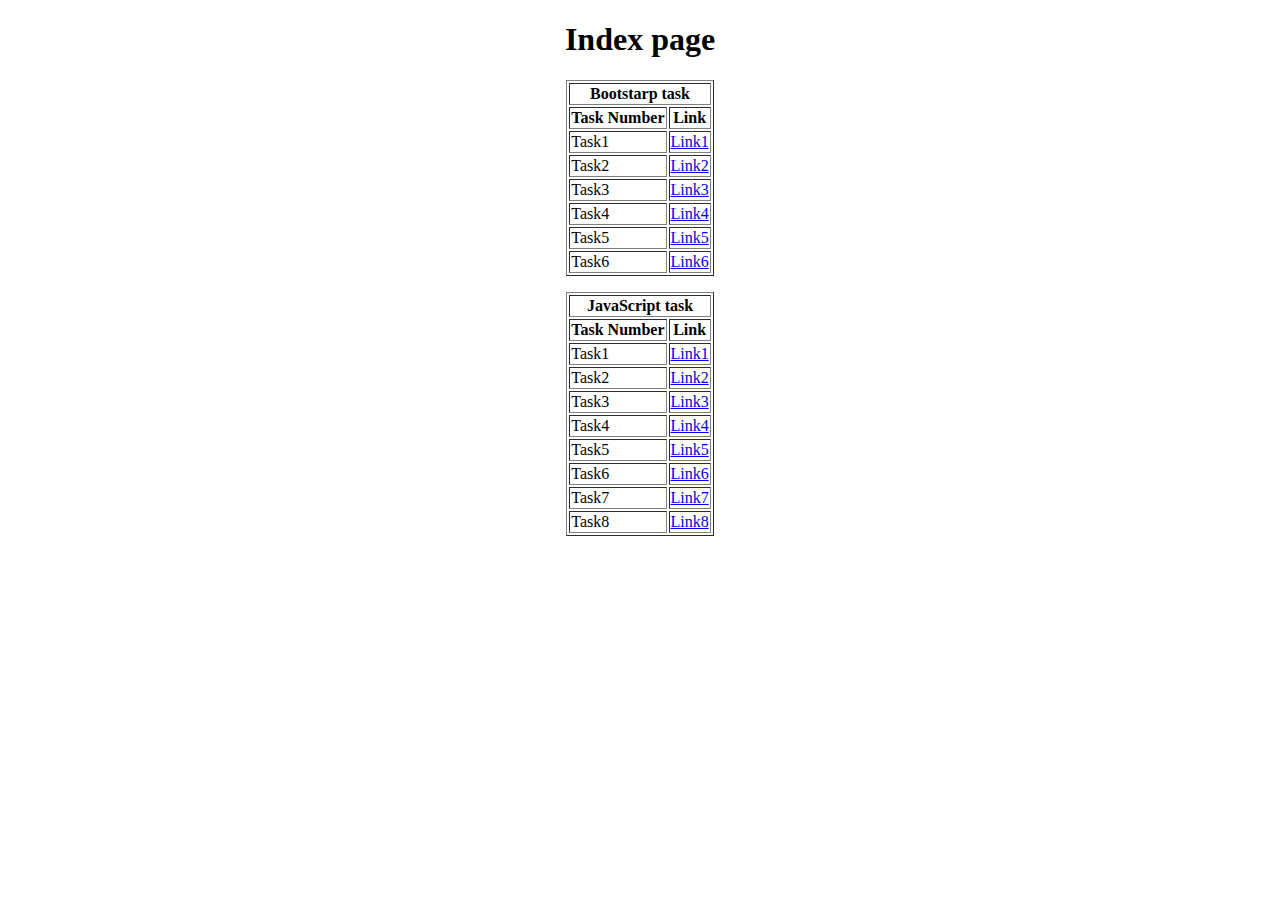
<file: index.html>
<!DOCTYPE html>
<html lang="en">

<head>
    <meta charset="UTF-8">
    <meta name="viewport" content="width=device-width, initial-scale=1.0">
    <title>Document</title>
</head>

<body>
    <center>
        <h1>Index page</h1>
        <table border="1">
            <tr>
                <th colspan="2">Bootstarp task</th>
            </tr>
            <tr>
                <th>Task Number</th>
                <th>Link</th>
            </tr>

            <tr>
                <td>Task1</td>
                <td><a href="./BS_task1.html">Link1</a></td>
            </tr>
            <tr>
                <td>Task2</td>
                <td><a href="./Task2/BS_task2.html">Link2</a></td>
            </tr>
            <tr>
                <td>Task3</td>
                <td><a href="./BS_task3.html">Link3</a></td>
            </tr>
            <tr>
                <td>Task4</td>
                <td><a href="./BS_task4.html">Link4</a></td>
            </tr>
            <tr>
                <td>Task5</td>
                <td><a href="./BS_task5.html">Link5</a></td>
            </tr>
            <tr>
                <td>Task6</td>
                <td><a href="./BS_task6.html">Link6</a></td>
            </tr>
        </table>
        <p> </p>
        <table border="1">
            <tr>
                <th colspan="2">JavaScript task</th>
            </tr>
            <tr>
                <th>Task Number</th>
                <th>Link</th>
            </tr>

            <tr>
                <td>Task1</td>
                <td><a href="./JS_task1.html">Link1</a></td>
            </tr>
            <tr>
                <td>Task2</td>
                <td><a href="./JS_task2.html">Link2</a></td>
            </tr>
            <tr>
                <td>Task3</td>
                <td><a href="./JS_task3.html">Link3</a></td>
            </tr>
            <tr>
                <td>Task4</td>
                <td><a href="./JS_task4.html">Link4</a></td>
            </tr>
            <tr>
                <td>Task5</td>
                <td><a href="./JS_task5.html">Link5</a></td>
            </tr>
            <tr>
                <td>Task6</td>
                <td><a href="./JS_task6.html">Link6</a></td>
            </tr>
            <tr>
                <td>Task7</td>
                <td><a href="./JS_task7.html">Link7</a></td>
            </tr>
            <tr>
                <td>Task8</td>
                <td><a href="./JS_task8.html">Link8</a></td>
            </tr>
        </table>
    </center>
</body>

</html>
</file>
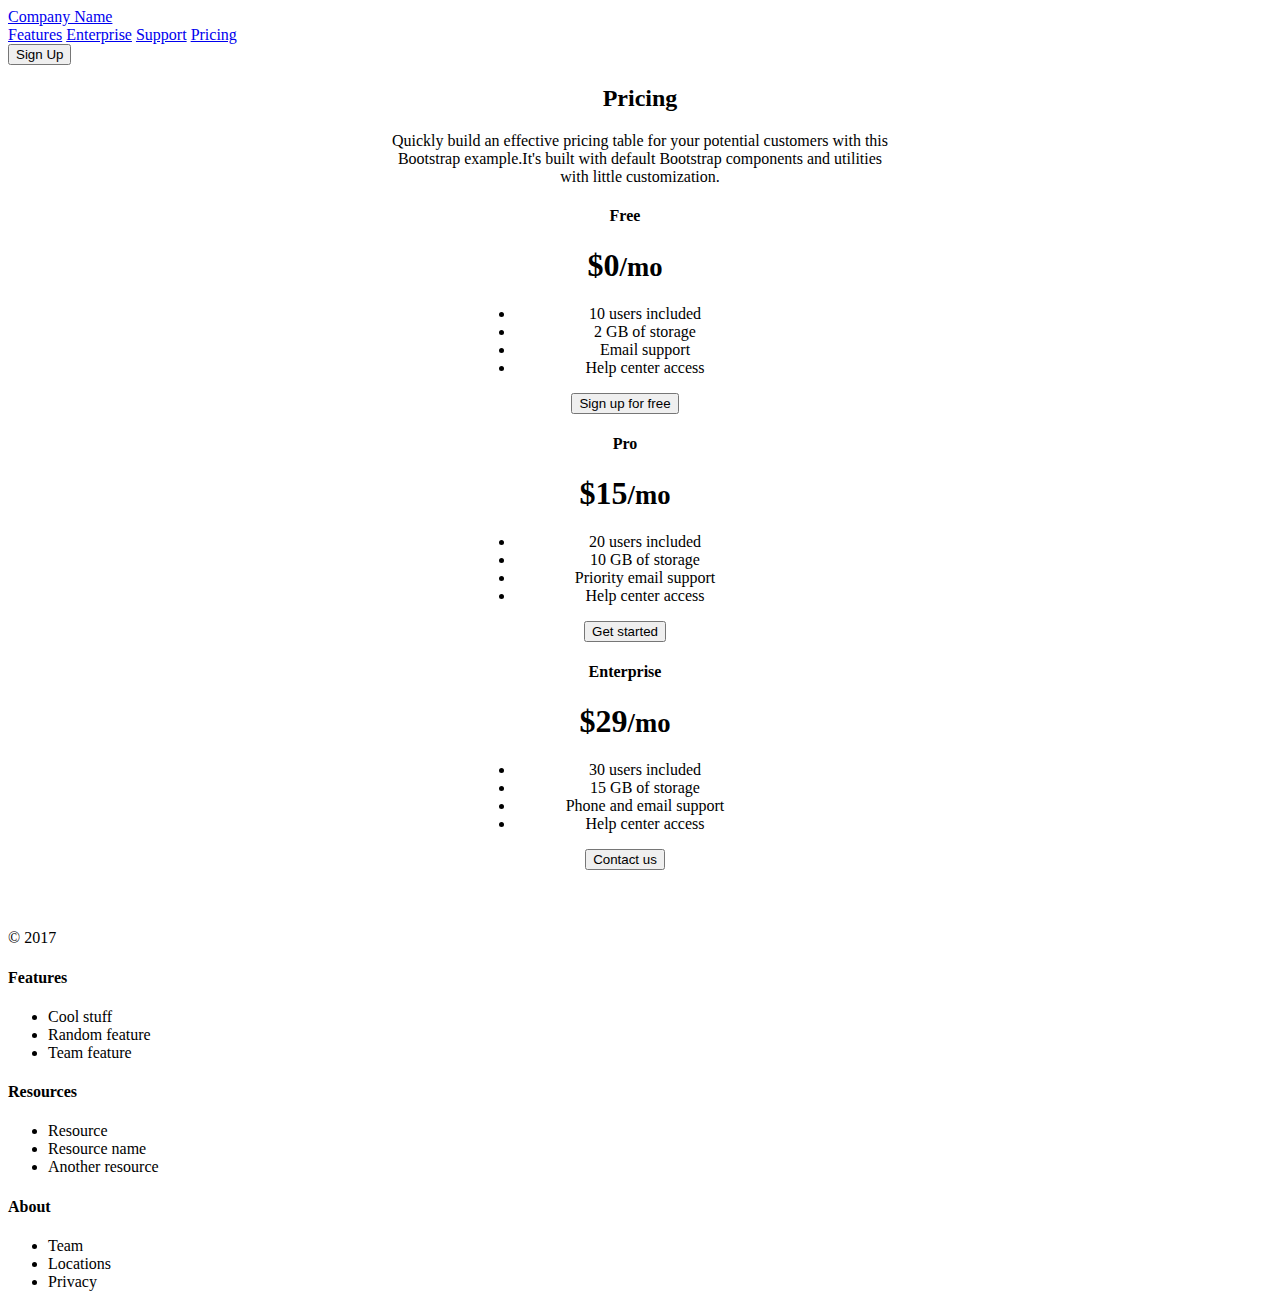
<file: BS_task3.html>
<!DOCTYPE html>
<html lang="en">
  <head>
    <meta charset="UTF-8" />
    <meta name="viewport" content="width=device-width, initial-scale=1.0" />
    <meta http-equiv="X-UA-Compatible" content="ie=edge" />
    <link
      href="https://cdn.jsdelivr.net/npm/bootstrap@5.0.2/dist/css/bootstrap.min.css"
      rel="stylesheet"
      integrity="sha384-EVSTQN3/azprG1Anm3QDgpJLIm9Nao0Yz1ztcQTwFspd3yD65VohhpuuCOmLASjC"
      crossorigin="anonymous"
    />
    <link
      rel="stylesheet"
      href="https://cdnjs.cloudflare.com/ajax/libs/font-awesome/6.4.2/css/all.min.css"
      integrity="sha512-z3gLpd7yknf1YoNbCzqRKc4qyor8gaKU1qmn+CShxbuBusANI9QpRohGBreCFkKxLhei6S9CQXFEbbKuqLg0DA=="
      crossorigin="anonymous"
      referrerpolicy="no-referrer"
    />
    <script
      src="https://cdn.jsdelivr.net/npm/bootstrap@5.0.2/dist/js/bootstrap.bundle.min.js"
      integrity="sha384-aMrcW6ZMFYlzcLA8Nl+NtUVF0sA7MsXsP1UyJoMp4YLEuNSfAP+JcXn/tWtIaxVXM"
      crossorigin="anonymous"
    ></script>
    <title>Task-3</title>
    <style>
      .row {
        margin-right: 30px;
      }
      .col {
        width: 300px;
      }
      .card {
        width: 300px;
      }
      footer {
        margin-top: 20px;
      }
      i {
        margin-top: 30px;
        margin-left: 20px;
        font-size: 20px;
        color: purple;
      }
    </style>
  </head>
  <body>
    <div class="d-flex flex-column flex-md-row align-items-center pb-3 mb-4">
      <a
        href="/"
        class="d-flex align-items-center text-dark text-decoration-none mx-4"
      >
        <a class="navbar-brand text-dark" href="#">Company Name</a>
      </a>
      <nav class="d-inline-flex mt-5 mt-md-0 ms-md-auto mx-4 my-2">
        <a class="nav-link text-dark" href="#">Features</a>
        <a class="nav-link text-dark" href="#">Enterprise</a>
        <a class="nav-link text-dark" href="#">Support</a>
        <a class="nav-link text-dark" href="#">Pricing</a>
        <form class="d-flex">
          <button class="btn btn-outline-primary" type="submit">
            Sign Up
          </button>
        </form>
      </nav>
    </div>
    <center>
      <h2>Pricing</h2>
      <p>
        Quickly build an effective pricing table for your potential customers
        with this <br />Bootstrap example.It's built with default Bootstrap
        components and utilities <br />with little customization.
      </p>
      <!-- till here -->
      <div class="row">
        <div class="col">
          <div class="card mb-4 rounded-3 shadow-sm">
            <div class="card-header">
              <h4 class="my-0 fw-normal">Free</h4>
            </div>
            <div class="card-body">
              <h1 class="card-title pricing-card-title">
                $0<small class="text-muted fw-light">/mo</small>
              </h1>
              <ul class="list-unstyled mt-3 mb-4">
                <li>10 users included</li>
                <li>2 GB of storage</li>
                <li>Email support</li>
                <li>Help center access</li>
              </ul>
              <button
                type="button"
                class="w-100 btn btn-lg btn-outline-primary"
              >
                Sign up for free
              </button>
            </div>
          </div>
        </div>
        <div class="col">
          <div class="card mb-4 rounded-3 shadow-sm">
            <div class="card-header">
              <h4 class="my-0 fw-normal">Pro</h4>
            </div>
            <div class="card-body">
              <h1 class="card-title pricing-card-title">
                $15<small class="text-muted fw-light">/mo</small>
              </h1>
              <ul class="list-unstyled mt-3 mb-4">
                <li>20 users included</li>
                <li>10 GB of storage</li>
                <li>Priority email support</li>
                <li>Help center access</li>
              </ul>
              <button type="button" class="w-100 btn btn-lg btn-primary">
                Get started
              </button>
            </div>
          </div>
        </div>
        <div class="col">
          <div class="card mb-4 shadow-sm">
            <div class="card-header">
              <h4 class="my-0 fw-normal">Enterprise</h4>
            </div>
            <div class="card-body">
              <h1 class="card-title pricing-card-title">
                $29<small class="text-muted fw-light">/mo</small>
              </h1>
              <ul class="list-unstyled mt-3 mb-4">
                <li>30 users included</li>
                <li>15 GB of storage</li>
                <li>Phone and email support</li>
                <li>Help center access</li>
              </ul>
              <button type="button" class="w-100 btn btn-lg btn-primary">
                Contact us
              </button>
            </div>
          </div>
        </div>
      </div>
    </center>
    <footer>
      <div class="container shadow-lg">
        <div class="row">
          <div class="col-3 my-5">
            <i class="fa-brands fa-bootstrap"></i>
            <p>&copy; 2017</p>
          </div>
          <div class="col-3 my-5">
            <h4>Features</h4>
            <ul>
              <li class="list-unstyled">Cool stuff</li>
              <li class="list-unstyled">Random feature</li>
              <li class="list-unstyled">Team feature</li>
            </ul>
          </div>
          <div class="col-3 my-5">
            <h4>Resources</h4>
            <ul>
              <li class="list-unstyled">Resource</li>
              <li class="list-unstyled">Resource name</li>
              <li class="list-unstyled">Another resource</li>
            </ul>
          </div>
          <div class="col-3 my-5">
            <h4>About</h4>
            <ul>
              <li class="list-unstyled">Team</li>
              <li class="list-unstyled">Locations</li>
              <li class="list-unstyled">Privacy</li>
            </ul>
          </div>
        </div>
      </div>
    </footer>
  </body>
</html>
</file>
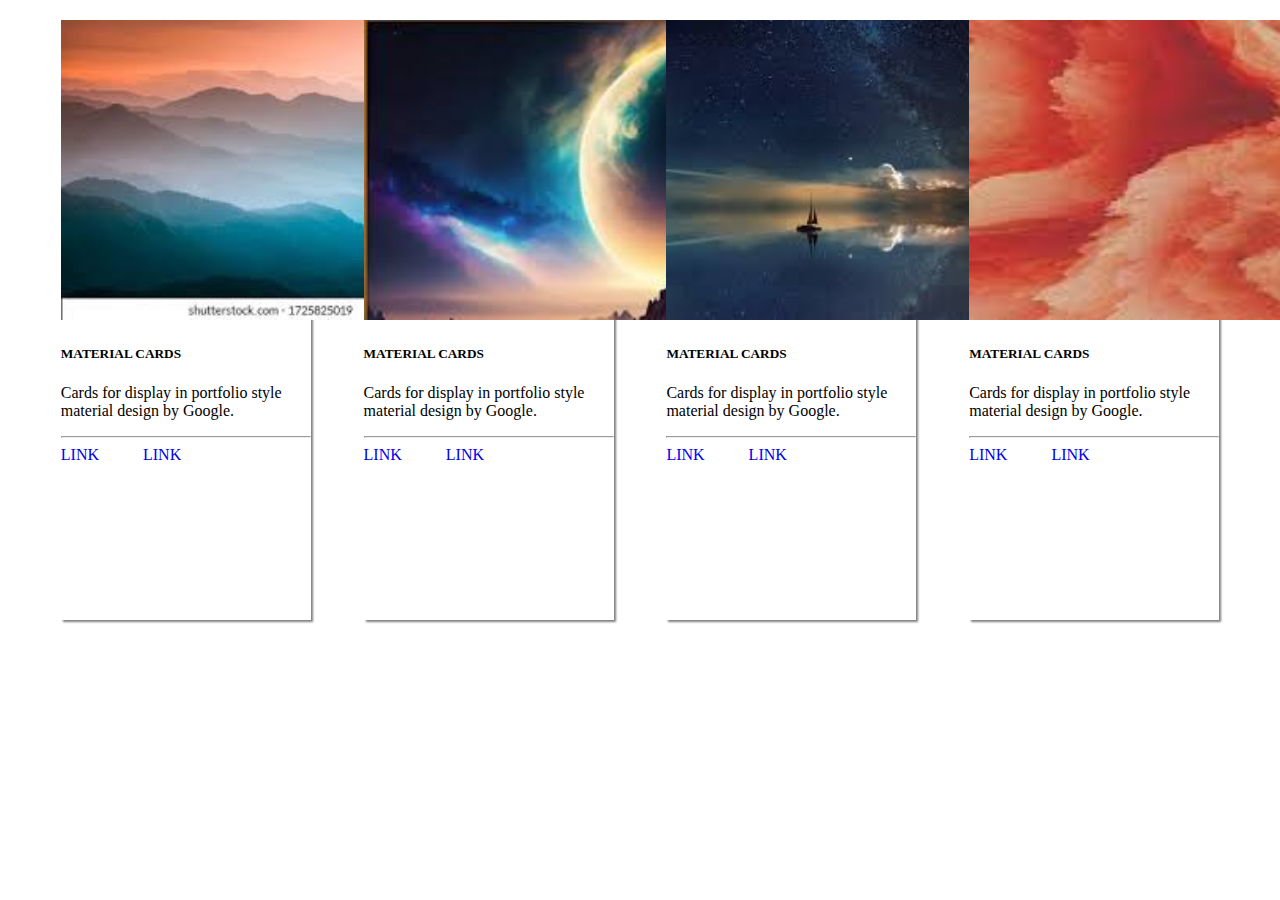
<file: BS_task4.html>
<!DOCTYPE html>
<html lang="en">

<head>
  <meta charset="UTF-8" />
  <meta name="viewport" content="width=device-width, initial-scale=1.0" />
  <meta http-equiv="X-UA-Compatible" content="ie=edge" />
  <link href="https://cdn.jsdelivr.net/npm/bootstrap@5.0.2/dist/css/bootstrap.min.css" rel="stylesheet"
    integrity="sha384-EVSTQN3/azprG1Anm3QDgpJLIm9Nao0Yz1ztcQTwFspd3yD65VohhpuuCOmLASjC" crossorigin="anonymous" />
  <link rel="stylesheet" href="https://cdnjs.cloudflare.com/ajax/libs/font-awesome/6.4.2/css/all.min.css"
    integrity="sha512-z3gLpd7yknf1YoNbCzqRKc4qyor8gaKU1qmn+CShxbuBusANI9QpRohGBreCFkKxLhei6S9CQXFEbbKuqLg0DA=="
    crossorigin="anonymous" referrerpolicy="no-referrer" />
  <script src="https://cdn.jsdelivr.net/npm/bootstrap@5.0.2/dist/js/bootstrap.bundle.min.js"
    integrity="sha384-MrcW6ZMFYlzcLA8Nl+NtUVF0sA7MsXsP1UyJoMp4YLEuNSfAP+JcXn/tWtIaxVXM"
    crossorigin="anonymous"></script>
  <title>Task-4</title>
  <style>
    body {
      margin-top: 20px;
    }

    a {
      text-decoration: none;
      margin-right: 40px;
    }

    .container {
      display: flex;
      justify-content: space-evenly;
    }

    .card {
      box-shadow: 2px 2px 2px gray;
    }

    .card:hover {
      box-shadow: 2px 2px 10px rgba(29, 27, 27, 0.8);
    }
  </style>
</head>

<body>
  <div class="container">
    <div class="card text-center" style="width: 250px; height: 600px;">
      <img src="./image.jpg" height="300" class="card-img-top" alt="..." />
      <div class="card-body">
        <h5 class="card-title"><b>MATERIAL CARDS</b></h5>
        <p class="card-text-center">
          Cards for display in portfolio style material design by Google.
        </p>
        <hr class="divider" />
        <a href="#" class="text-warning">LINK</a>
        <a href="#" class="text-warning">LINK</a>
      </div>
    </div>

    <div class="card text-center" style="width: 250px; height: 600px;">
      <img src="./image2.jpeg" height="300" class="card-img-top" alt="..." />
      <div class="card-body">
        <h5 class="card-title"><b>MATERIAL CARDS</b></h5>
        <p class="card-text-center">
          Cards for display in portfolio style material design by Google.
        </p>
        <hr class="divider" />
        <a href="#" class="text-warning">LINK</a>
        <a href="#" class="text-warning">LINK</a>
      </div>
    </div>

    <div class="card text-center" style="width: 250px; height: 600px;">
      <img src="./image3.jpeg" height="300" class="card-img-top" alt="..." />
      <div class="card-body">
        <h5 class="card-title"><b>MATERIAL CARDS</b></h5>
        <p class="card-text-center">
          Cards for display in portfolio style material design by Google.
        </p>
        <hr class="divider" />
        <a href="#" class="text-warning">LINK</a>
        <a href="#" class="text-warning">LINK</a>
      </div>
    </div>
    <div class="card text-center" style="width: 250px; height: 600px;">
      <img src="./image4.jpeg" height="300" class="card-img-top" alt="..." />
      <div class="card-body">
        <h5 class="card-title"><b>MATERIAL CARDS</b></h5>
        <p class="card-text-center">
          Cards for display in portfolio style material design by Google.
        </p>
        <hr class="divider" />
        <a href="#" class="text-warning">LINK</a>
        <a href="#" class="text-warning">LINK</a>
      </div>
    </div>
  </div>
</body>

</html>
</file>
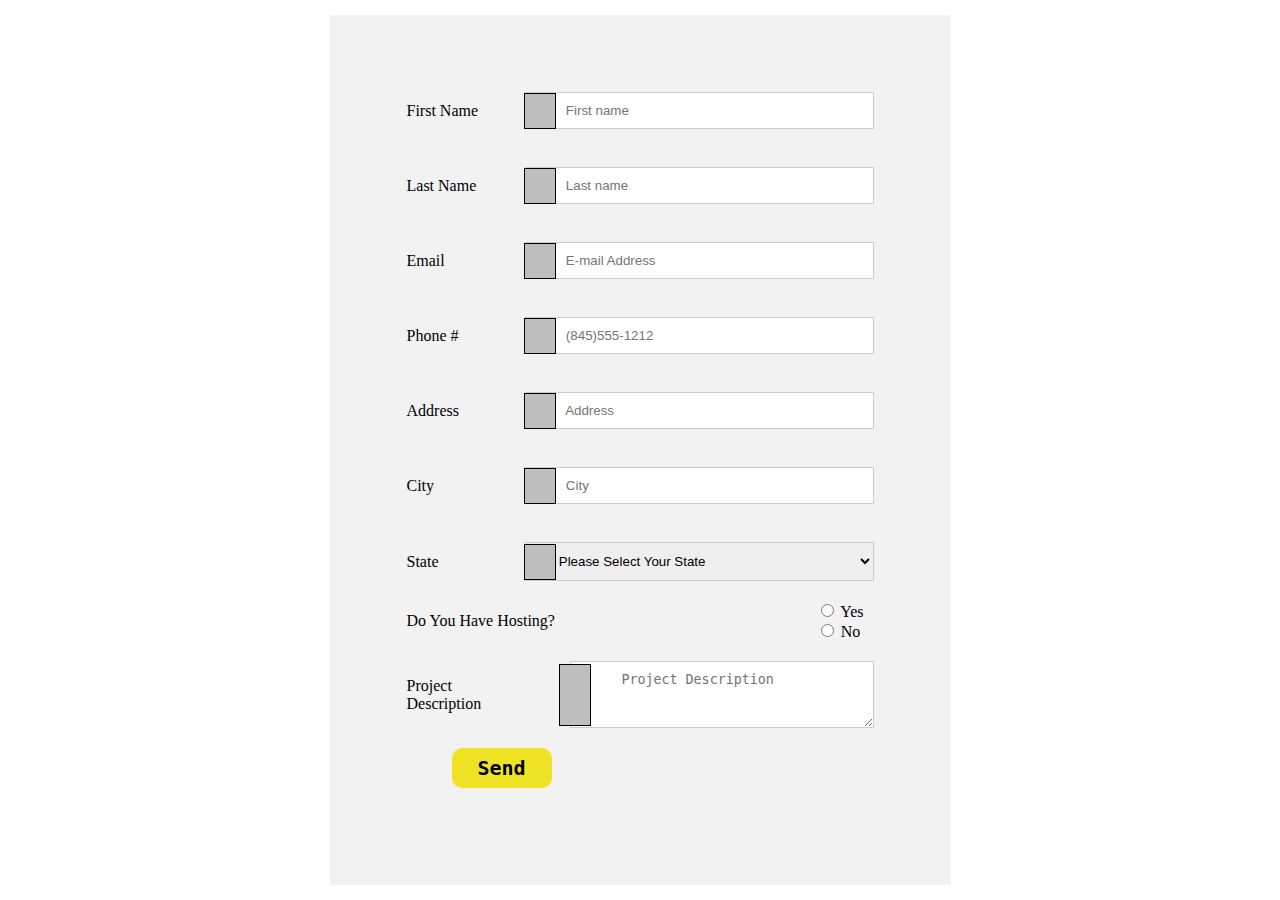
<file: BS_task5.html>
<!DOCTYPE html>
<html>
  <head>
    <title>Task-5</title>
    <link
      rel="stylesheet"
      href="https://cdnjs.cloudflare.com/ajax/libs/font-awesome/6.4.2/css/all.min.css"
      integrity="sha512-z3gLpd7yknf1YoNbCzqRKc4qyor8gaKU1qmn+CShxbuBusANI9QpRohGBreCFkKxLhei6S9CQXFEbbKuqLg0DA=="
      crossorigin="anonymous"
      referrerpolicy="no-referrer"
    />

    <style>
      body {
        color: black;
        font-weight: normal;
        display: flex;
        justify-content: center;
        align-items: center;
        height: 100vh;
        margin: 0;
      }

      .container {
        width: 467px;
        padding: 77px;
        background-color: #f2f2f2;
        display: flex;
        flex-direction: column;
      }

      .form-group {
        display: flex;
        justify-content: space-between;
        align-items: center;
        margin-bottom: 20px;
        position: relative;
      }

      .overlay-icon {
        position: absolute;
        top: 50%;
        left: 127px;
        transform: translateY(-50%);
        z-index: 1;
      }

      .box {
        width: 30px;
        height: 34px;
        margin-left: -10px;
        background-color: rgb(191, 190, 190);
        border-radius: 0px;
        border: 1pt solid black;
      }

      label {
        flex: 1;
        margin-right: 10px;
      }

      .form-control {
        flex: 3;
        width: 100%;
        padding: 10px;
        border: 1px solid #ccc;
      }

      .btn {
        background-color: rgb(238, 228, 37);
        color: black;
        margin-left: 45px;
        font-weight: bold;
        padding: 8px 0;
        border: none;
        cursor: pointer;
        width: 100px;
        text-align: center;
        display: block;
        font-size: 20px;
        font-family: monospace;
        border-radius: 10px;
      }
      .ic {
        margin-left: 25px;
        height: 60px;
      }
      .ico {
        margin-left: 60px;
        z-index: 1;
      }

      .btn:hover {
        background-color: yellow;
        color: black;
      }
      /* .error-box {
  background-color: red;
  border: 5px solid red;
} */

    </style>
  </head>
  <body>
    <div class="container">
      <form action="">
        <div class="form-group">
          
          <label for="first_name" class="error-label">First Name</label>
<div class="overlay-icon box "></div>
          <i class="overlay-icon fa fa-user"></i>
          <input
            type="text"
            class="form-control error-input"
            id="first_name"
            name="name"
            placeholder="        First name">
        </div>
        <span id="fname_error" style="color: red; margin-left: 114px;"></span>

        <div class="form-group">
          <label for="name">Last Name</label>
          <div class="overlay-icon box"></div>
          <i class="overlay-icon fa fa-user"></i>
          <input
            type="text"
            class="form-control"
            id="name"
            name="name"
            placeholder="        Last name"
            class="input-1"
          />
        </div>
        <span id="lname_error" style="color: red; margin-left: 114px;"></span>

        <div class="form-group">
          <label for="email">Email</label>
          <div class="overlay-icon box"></div>
          <i class="overlay-icon fa-solid fa-envelope"></i>
          <input
            type="email"
            class="form-control"
            id="email"
            name="email"
            placeholder="        E-mail Address"
          />
        </div>
        <span id="mail_error" style="color: red; margin-left: 114px;"></span>

        <div class="form-group">
          <label for="PhoneNumber">Phone #</label>
          <div class="overlay-icon box"></div>
          <i class="overlay-icon fa-solid fa-phone"></i>
          <input
            type="number"
            class="form-control"
            id="number"
            name="number"
            placeholder="        (845)555-1212"
          /></div>
          <span id="phone_error" style="color: red;margin-left: 114px;"></span>
        

        <div class="form-group">
          <label for="Address">Address</label>
          <div class="overlay-icon box"></div>
          <i class="overlay-icon fa-solid fa-house"></i>
          <input
            type="text"
            class="form-control"
            id="Address"
            name="Address"
            placeholder="        Address"
          />
        </div>
        <span id="add_error" style="color: red;margin-left: 114px;"></span>

        <div class="form-group">
          <label for="City">City</label>
          <div class="overlay-icon box"></div>
          <i class="overlay-icon fa-solid fa-house"></i>
          <input
            type="text"
            class="form-control"
            id="City"
            name="City"
            placeholder="        City"
          />
        </div>
        <span id="city_error" style="color: red; margin-left: 114px;"></span>

        <div class="form-group">
          <label for="State">State</label>
          <div class="overlay-icon box"></div>
          <i class="overlay-icon fa-solid fa-bars"></i>
          <select name="state" id="state" class="form-control">
            <option value="state"
              >&nbsp;&nbsp;&nbsp;&nbsp; Please Select Your State</option
            >*/
            <option value="Andhra Pradesh">Andhra Pradesh</option>
            <option value="Andaman and Nicobar Islands"
              >Andaman and Nicobar Islands</option
            >
            <option value="Arunachal Pradesh">Arunachal Pradesh</option>
            <option value="Assam">Assam</option>
            <option value="Bihar">Bihar</option>
            <option value="Chandigarh">Chandigarh</option>
            <option value="Chhattisgarh">Chhattisgarh</option>
            <option value="Dadar and Nagar Haveli"
              >Dadar and Nagar Haveli</option
            >
            <option value="Daman and Diu">Daman and Diu</option>
            <option value="Delhi">Delhi</option>
            <option value="Lakshadweep">Lakshadweep</option>
            <option value="Puducherry">Puducherry</option>
            <option value="Goa">Goa</option>
            <option value="Gujarat">Gujarat</option>
            <option value="Haryana">Haryana</option>
            <option value="Himachal Pradesh">Himachal Pradesh</option>
            <option value="Jammu and Kashmir">Jammu and Kashmir</option>
            <option value="Jharkhand">Jharkhand</option>
            <option value="Karnataka">Karnataka</option>
            <option value="Kerala">Kerala</option>
            <option value="Madhya Pradesh">Madhya Pradesh</option>
            <option value="Maharashtra">Maharashtra</option>
            <option value="Manipur">Manipur</option>
            <option value="Meghalaya">Meghalaya</option>
            <option value="Mizoram">Mizoram</option>
            <option value="Nagaland">Nagaland</option>
            <option value="Odisha">Odisha</option>
            <option value="Punjab">Punjab</option>
            <option value="Rajasthan">Rajasthan</option>
            <option value="Sikkim">Sikkim</option>
            <option value="Tamil Nadu">Tamil Nadu</option>
            <option value="Telangana">Telangana</option>
            <option value="Tripura">Tripura</option>
            <option value="Uttar Pradesh">Uttar Pradesh</option>
            <option value="Uttarakhand">Uttarakhand</option>
            <option value="West Bengal">West Bengal</option>
          </select>
        </div>

        <div class="form-group">
          <label>Do You Have Hosting?</label>

          <div>
            <input type="radio" id="Yes" name="gender" value="Yes" />
            <label for="Yes">Yes</label><br />
            <input type="radio" id="No" name="gender" value="No" />
            <label for="No">No</label>
          </div>
        </div>

        <div class="form-group">
          <label for="about">Project Description</label>
          <div class="overlay-icon box ic"></div>
          <div class="ico">
            <i class="fa-solid fa-pen"></i>
          </div>
          <textarea
            class="form-control"
            id="about"
            name="about"
            rows="3"
            placeholder="     Project Description"
          ></textarea>
        </div>

        <div class="form-group">
          <button type="button" class="btn" onclick="validateForm()">
            Send
          </button>
          <div class="overlay-icon box-2"></div>
          <i class="overlay-icon fa-solid fa-arrow-pointer"></i>
        </div>
      </form>
    </div>
    <script>
      function validateForm() {
        document.getElementById("fname_error").textContent = "";
        document.getElementById("lname_error").textContent = "";
        document.getElementById("mail_error").textContent = "";
        document.getElementById("phone_error").textContent = "";
        document.getElementById("add_error").textContent = "";
        document.getElementById("city_error").textContent = "";

  // Retrieve input values
        var fname = document.getElementById("first_name").value;
        var lname = document.getElementById("name").value;
        var email = document.getElementById("email").value;
        var phone = document.getElementById("number").value;
        var add = document.getElementById("Address").value;
        var city = document.getElementById("City").value;
// Validate First Name, Last Name, and Email
if (fname.trim() === "" && lname.trim() === "" && email.trim() === "" && phone.trim() === "") {
    document.getElementById("fname_error").textContent = "Please supply your first name";
    document.getElementById("lname_error").textContent = "Please supply your last name";
    document.getElementById("mail_error").textContent = "Please supply your email address";
    document.getElementById("phone_error").textContent = "Please supply your phone number";
    document.getElementById("add_error").textContent = "Please supply your address";
    document.getElementById("city_error").textContent = "Please supply your city";
    return false; // Prevent form submission
} else if (fname.trim() === "") {
    document.getElementById("fname_error").textContent = "Please supply your first name";
    return false; // Prevent form submission
} else if (lname.trim() === "") {
    document.getElementById("lname_error").textContent = "Please supply your last name";
    return false; // Prevent form submission
} else if (email.trim() === "") {
    document.getElementById("mail_error").textContent = "Please supply your emai address";
    return false; // Prevent form submission
}else if (phone.trim() === "") {
    document.getElementById("phone_error").textContent = "Please supply your phone number"; 
      return false; // Prevent form submission
      }else if (add.trim() === "") {
    document.getElementById("add_error").textContent = "Please supply your address";
    return false; // Prevent form submission
}else if (city.trim() === "") {
  document.getElementById("city_error").textContent = "Please supply your city";
  return false; // Prevent form submission
}
      else {
    return true; // Allow form submission
}
      }
</script>
 
</body>
</html>
</file>
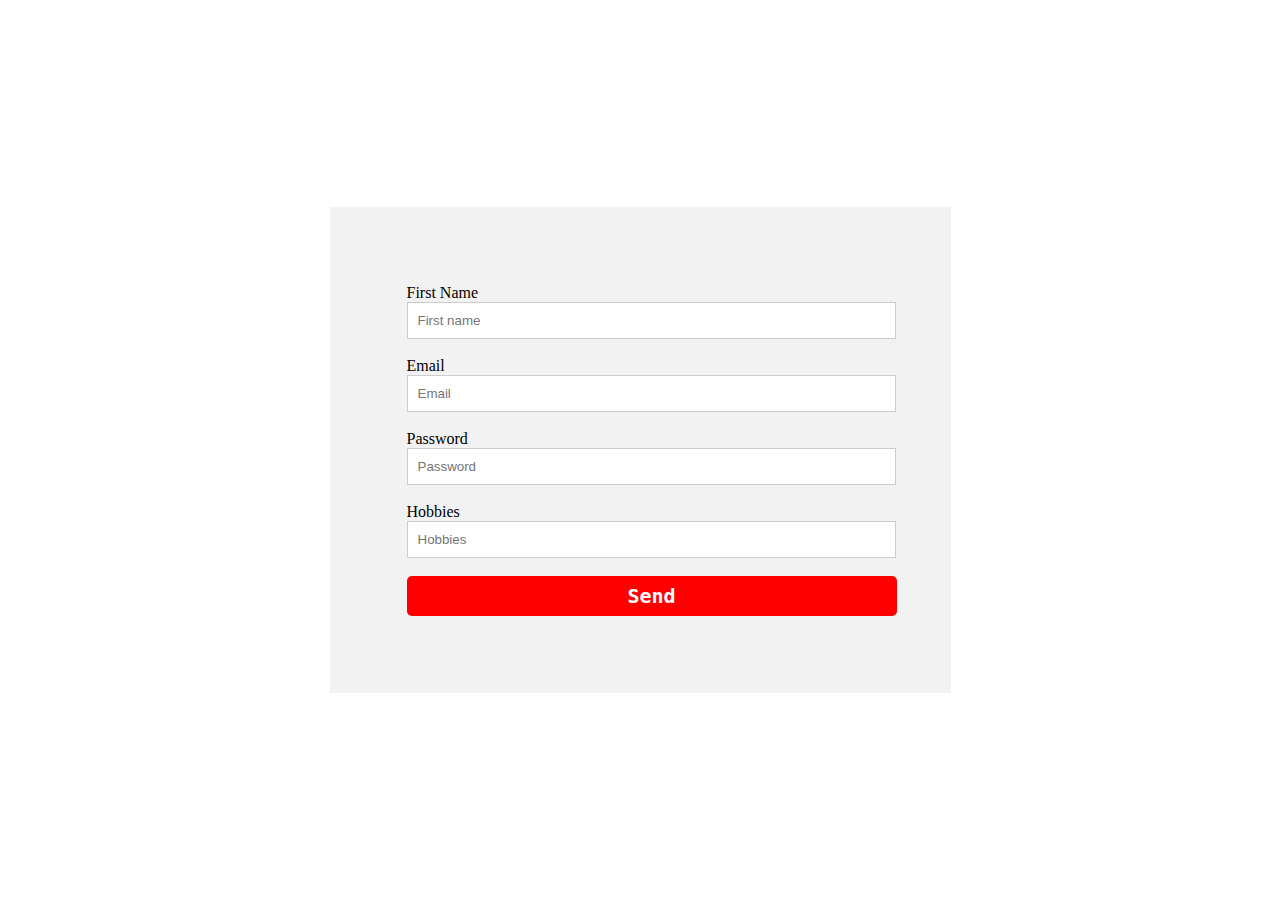
<file: BS_task6.html>
<!DOCTYPE html>
<html lang="en">

<head>
    <meta charset="UTF-8">
    <meta name="viewport" content="width=device-width, initial-scale=1.0">
    <title>Document</title>
</head>
<style>
    body {
        color: black;
        font-weight: normal;
        display: flex;
        justify-content: center;
        align-items: center;
        height: 100vh;
        margin: 0;
    }

    .container {
        width: 467px;
        padding: 77px;
        background-color: #f2f2f2;
        display: flex;
        flex-direction: column;
    }

    .form-group {
        position: relative;
    }

    .form-control {
        flex: 3;
        width: 100%;
        padding: 10px;
        border: 1px solid #ccc;
    }


    .icon {
        position: absolute;
        right: 10px;
        top: 50%;
        transform: translateY(-50%);
        color: red;
        cursor: pointer;
        display: none;
        /* Initially hidden */
    }

    .btn {
        background-color: red;
        color: white;
        font-weight: bold;
        padding: 8px 0;
        border: none;
        cursor: pointer;
        width: 490px;
        text-align: center;
        display: block;
        font-size: 20px;
        font-family: monospace;
        border-radius: 5px;
    }
</style>

<body>
    <div class="container">
        <form action="">
            <div class="form-group">
                <label for="first_name" class="error-label">First Name</label>
                <input type="text" class="form-control error-input" id="first_name" name="name"
                    placeholder="First name">
                <span class="icon" id="fname_error_icon">&#9888;</span>
            </div>
            <span id="fname_error" style="color: red; margin-left: 50px;"></span>

            <div class="form-group">
                <label for="email" class="error-label">Email</label>
                <input type="email" class="form-control error-input" id="email" name="email" placeholder="Email">
                <span class="icon" id="email_error_icon">&#9888;</span>
            </div>
            <span id="email_error" style="color: red; margin-left: 50px;"></span>

            <div class="form-group">
                <label for="password" class="error-label">Password</label>
                <input type="password" class="form-control error-input" id="password" name="password"
                    placeholder="Password">
                <span class="icon" id="password_error_icon">&#9888;</span>
            </div>
            <span id="password_error" style="color: red; margin-left: 50px;"></span>

            <div class="form-group">
                <label for="hobbies" class="error-label">Hobbies</label>
                <input type="text" class="form-control error-input" id="hobbies" name="hobbies" placeholder="Hobbies">
                <span class="icon" id="hobbies_error_icon">&#9888;</span>
            </div>
            <span id="hobbies_error" style="color: red; margin-left: 50px;"></span>

            <div class="form-group">
                <button type="button" class="btn" onclick="validateForm()">
                    Send
                </button>
            </div>
        </form>
    </div>

    <script>
        function validateForm() {
            var firstName = document.getElementById("first_name").value.trim();
            var fnameError = document.getElementById("fname_error");
            var fnameErrorIcon = document.getElementById("fname_error_icon");
            var email = document.getElementById("email").value.trim();
            var emailError = document.getElementById("email_error");
            var emailErrorIcon = document.getElementById("email_error_icon");
            var password = document.getElementById("password").value.trim();
            var passwordError = document.getElementById("password_error");
            var passwordErrorIcon = document.getElementById("password_error_icon");
            var hobbies = document.getElementById("hobbies").value.trim();
            var hobbiesError = document.getElementById("hobbies_error");
            var hobbiesErrorIcon = document.getElementById("hobbies_error_icon");

            // Reset error messages and icons
            fnameError.innerHTML = "";
            fnameErrorIcon.style.display = "none";
            emailError.innerHTML = "";
            emailErrorIcon.style.display = "none";
            passwordError.innerHTML = "";
            passwordErrorIcon.style.display = "none";
            hobbiesError.innerHTML = "";
            hobbiesErrorIcon.style.display = "none";

            var blankFieldCount = 0;

            if (firstName === "") {
                fnameError.innerHTML = "First name is required";
                fnameErrorIcon.style.display = "block";
                blankFieldCount++;
            }

            if (email === "") {
                emailError.innerHTML = "Email is required";
                emailErrorIcon.style.display = "block";
                blankFieldCount++;
            }

            if (password === "") {
                passwordError.innerHTML = "Password is required";
                passwordErrorIcon.style.display = "block";
                blankFieldCount++;
            }

            if (hobbies === "") {
                hobbiesError.innerHTML = "Hobbies is required";
                hobbiesErrorIcon.style.display = "block";
                blankFieldCount++;
            }

            if (blankFieldCount >= 2) {
                // If there are 2 or more blank fields, prevent form submission
                return false;
            }

            // Allow form submission if there are 0 or 1 blank fields
            return true;
        }


    </script>

    </script>

    </script>
</body>

</html>
</file>
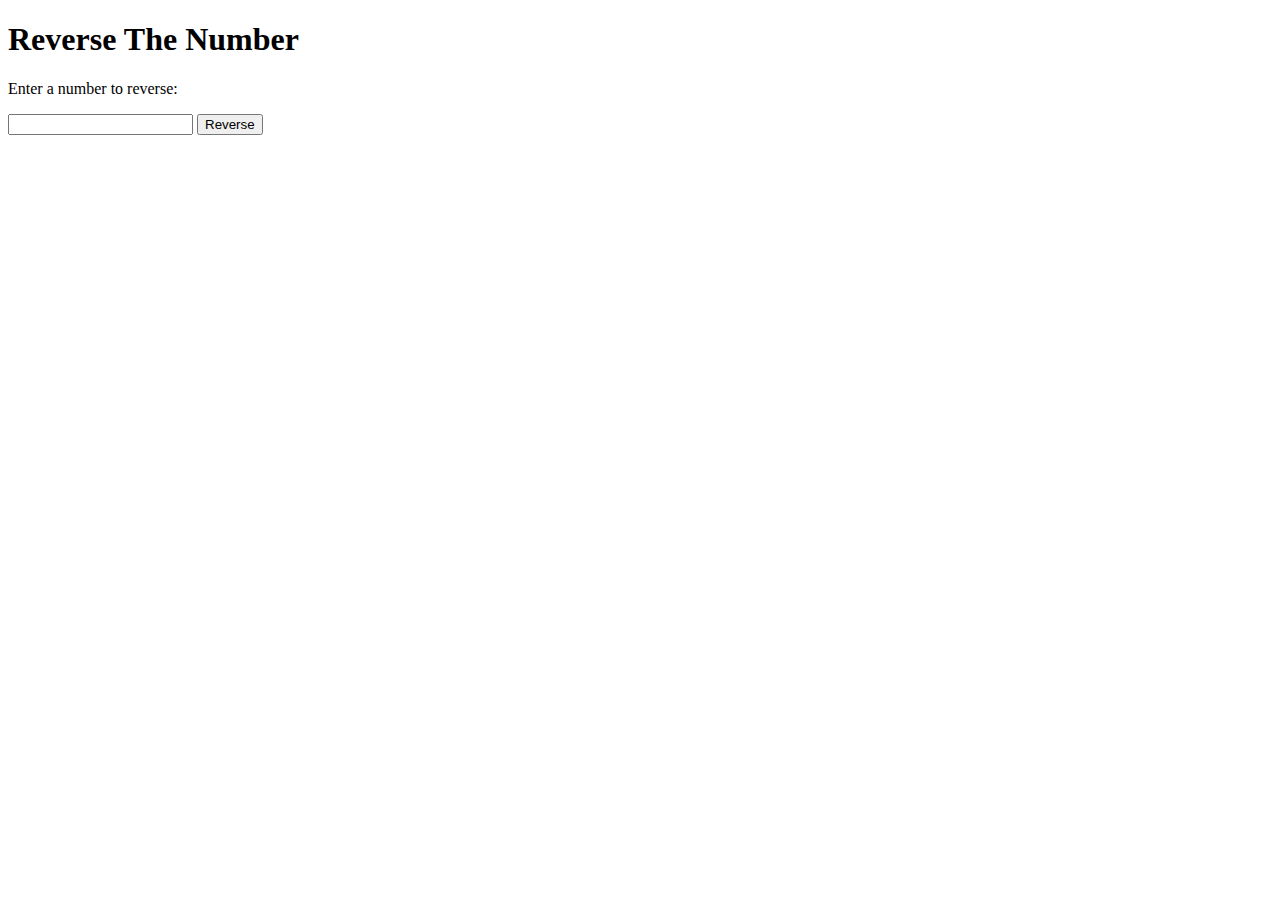
<file: JS_task1.html>
<!--html to reverse the number-->
<!DOCTYPE html>
<html lang="en">
<head>
  <meta charset="UTF-8">
  <meta name="viewport" content="width=device-width, initial-scale=1.0">
  <title>Reverse the number</title>
  <script>
    function reverseNumber(){
      //get the input number
      const inputNumber = document.getElementById("numberInput").value;
      //convert the number to string, split it, reverse it, and join it back into a string
      const reversedNumber = inputNumber.toString().split('').reverse().join('');
      //check if the input is valid or not
      if(inputNumber == ""){
        document.getElementById("result").innerHTML = "Please enter a number";
      }else{
        //display the reversed number
        document.getElementById("result").innerHTML = "Reversed Number: " + reversedNumber;
      }
  
    }
  </script>
</head>
<body>
  <h1>Reverse The Number</h1>
  <p>Enter a number to reverse:</p>
  <input type="number" id="numberInput">
  <button onclick="reverseNumber()">Reverse</button>
  <p id="result"></p>
</body>
</html>
</file>
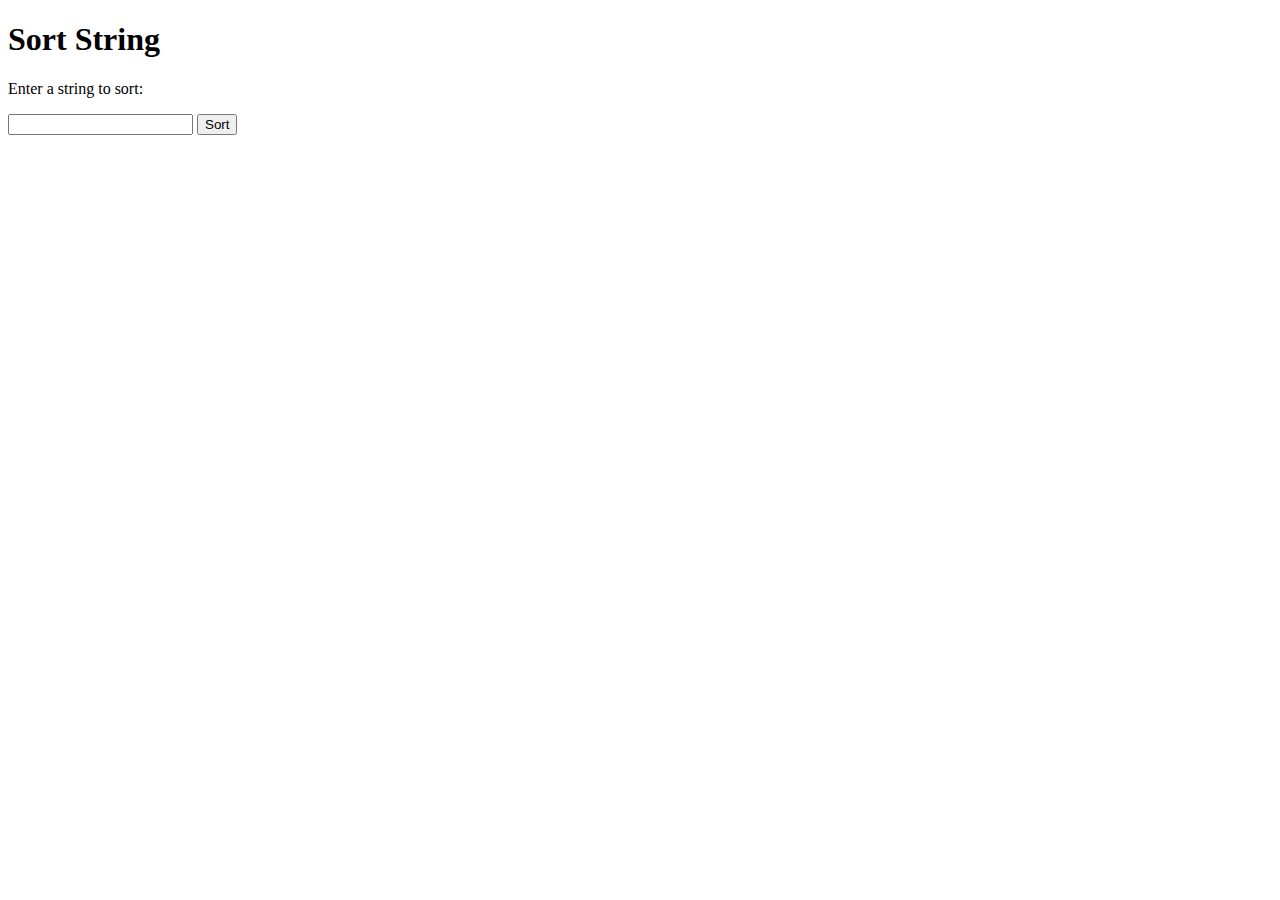
<file: JS_task2.html>
<!DOCTYPE html>
<html>
<head>
  <title>Sort String</title>
  <script>
    function sortString() {
      // Get the input string
      const inputString = document.getElementById("stringInput").value;

      // Convert the string to an array of characters, sort it, and join it back into a string
      const sortedString = inputString.split('').sort().join('');

      // Display the sorted string
      document.getElementById("result").innerHTML = "Sorted String: " + sortedString;
    }
  </script>
</head>
<body>
  <h1>Sort String</h1>
  <p>Enter a string to sort:</p>
  <input type="text" id="stringInput">
  <button onclick="sortString()">Sort</button>
  <p id="result"></p>
</body>
</html>
</file>
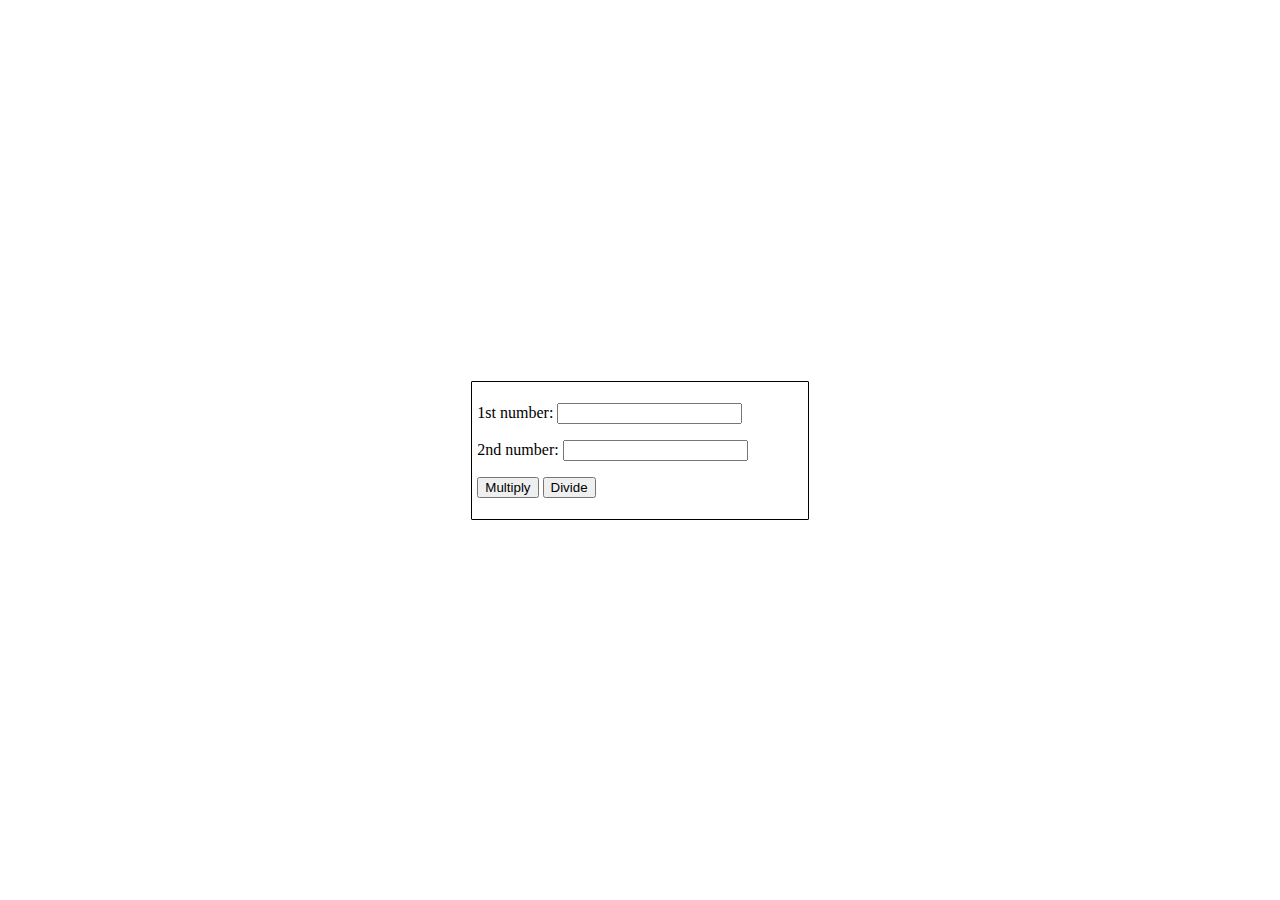
<file: JS_task3.html>
<!DOCTYPE html>
<html>
<head>
  <title>Multiplication and Division Calculator</title>
  <style>
    body {
      display: flex;
      justify-content: center;
      align-items: center;
      height: 100vh;
      margin: 0;
    }

    #calculator {
      text-align: left;
      padding: 5px 40px 5px 5px; /* Adjust the right padding (40px) as needed */
      border: 1px solid black;
      border-radius: 1px;
      background-color: white;
    }

    #calculator p {
      margin-right: 20px; /* Adjust the margin as needed */
    }

    .input{
        margin-left: 100px;
    }
  </style>
  <script>
    function calculate(operation) {
      // Get the input values from the user
      const num1 = parseFloat(document.getElementById("number1").value);
      const num2 = parseFloat(document.getElementById("number2").value);

      let result;

      // Check if both input values are valid numbers
      if (!isNaN(num1) && !isNaN(num2)) {
        if (operation === 'multiply') {
          // Multiply the two numbers
          result = num1 * num2;
        } else if (operation === 'divide') {
          // Check if the second number is not zero to avoid division by zero
          if (num2 !== 0) {
            // Divide the first number by the second number
            result = num1 / num2;
          } else {
            // Handle division by zero
            result = 'Cannot divide by zero';
          }
        }
      } else {
        // Handle invalid input
        result = 'Invalid input. Please enter valid numbers.';
      }

      // Display the result
      document.getElementById("result").innerHTML = 'The result is:<br>' + result;
    }
  </script>
</head>
<body>
  <div id="calculator">
    <p>1st number: <input type="text" id="number1"></p>
    <p>2nd number: <input type="text" id="number2"></p>
    <button onclick="calculate('multiply')">Multiply</button>
    <button onclick="calculate('divide')">Divide</button>
    <p id="result"></p>
  </div>
</body>
</html>
</file>
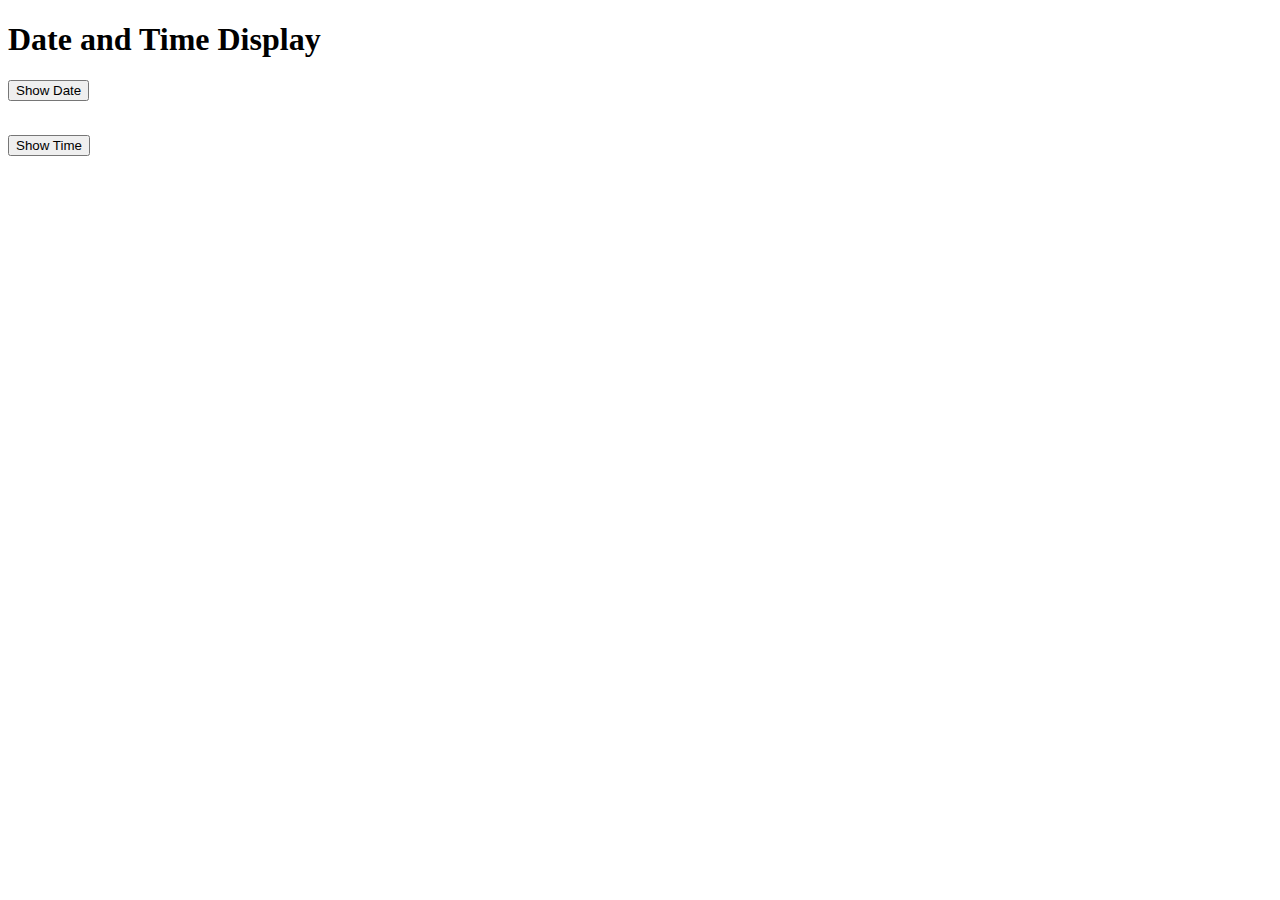
<file: JS_task4.html>
<!DOCTYPE html>
<html>
<head>
  <title>Date and Time Display</title>
  <script>
    function showDate() {
      const currentDate = new Date();
      const options = { year: 'numeric', month: '2-digit', day: '2-digit' };
      const dateText = currentDate.toLocaleDateString(undefined, options);
      document.getElementById("dateDisplay").innerHTML =dateText;
    }

    function showTime() {
      const currentTime = new Date();
      const options = {
        weekday: 'short',
        year: 'numeric',
        month: 'short',
        day: '2-digit',
        hour: '2-digit',
        minute: '2-digit',
        second: '2-digit',
        timeZoneName: 'short'
      };
      const timeText = currentTime.toLocaleDateString(undefined, options);
      document.getElementById("timeDisplay").innerHTML =timeText;
    }
  </script>
</head>
<body>
  <h1>Date and Time Display</h1>
  <button onclick="showDate()">Show Date</button>
  <p id="dateDisplay"></p><br>
  <button onclick="showTime()">Show Time</button>
  <p id="timeDisplay"></p>
</body>
</html>
</file>
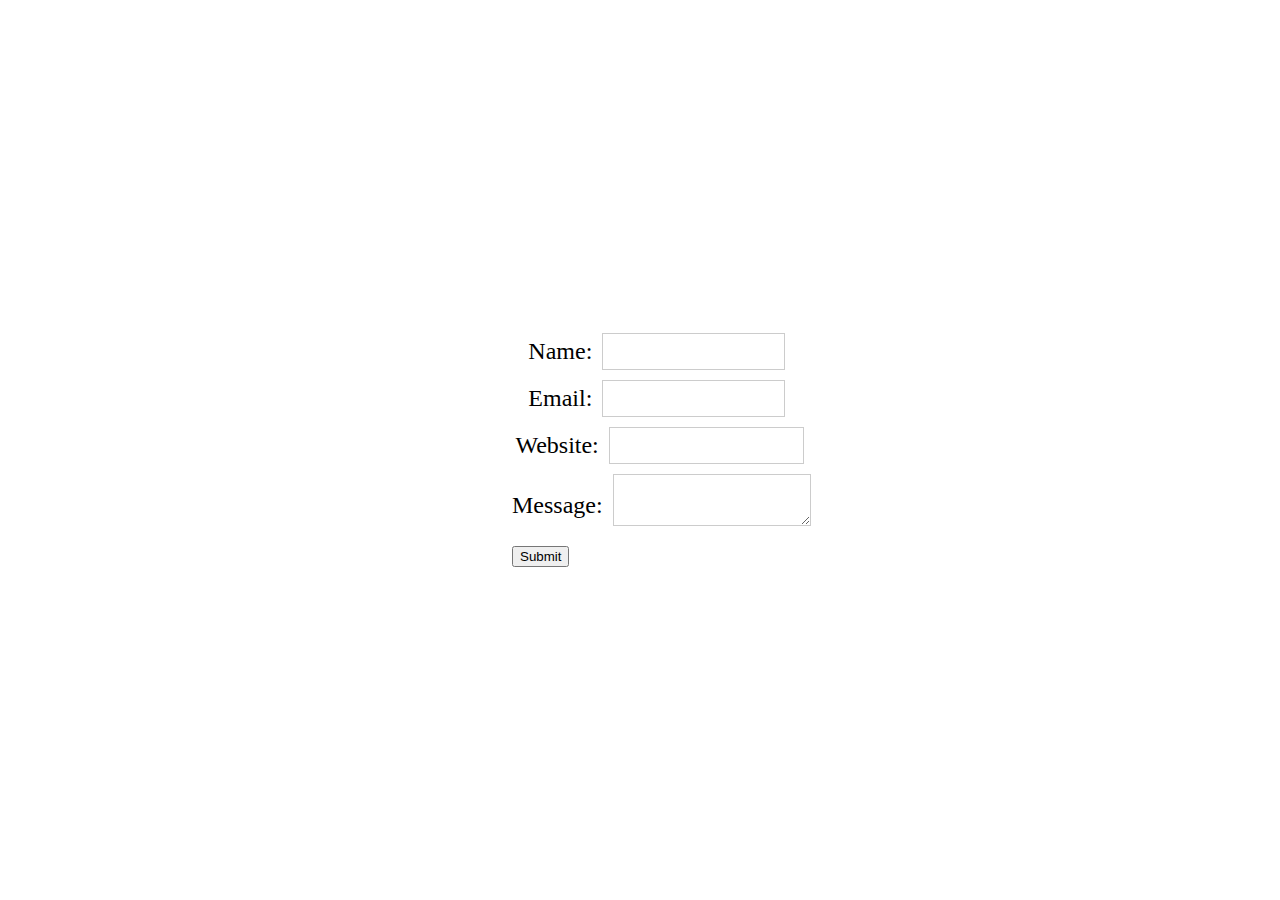
<file: JS_task5.html>
<!DOCTYPE html>
<html>
<head>
<title>Contact Form</title>
<style>
body {
  text-align: center;
  /* Center the content vertically and horizontally */
  display: flex;
  justify-content: center;
  align-items: center;
  
  /* Set the height of the body to 100% of the viewport height */
  height: 100vh;
  margin: 0;
  margin-left: 20vmax;
}

form {
  width: 50%;
  margin: 0 auto;
  display: flex;
  flex-direction: column;
  align-items: flex-start;
}

div {
  display: flex;
  flex-direction: row;
  align-items: center;
  margin-bottom: 10px;
}

label {
  flex: 1;
  text-align: right;
  font-size: x-large;
  font-family:'Times New Roman', Times, serif;
  padding-right: 10px;
}

input, textarea {
  flex: 2;
  padding: 10px;
  border: 1px solid #ccc;
  width: 100%;
}

.message.textarea {
  resize: none;
}

.error-message {
  color: red;
  font-size: smaller;
}

/* Add a CSS class to highlight input fields with errors */
.error-input {
  border: 3px solid red !important;
}

</style>
</head>
<body>
<form action="/" method="post" onsubmit="return validateForm();">

  <div>
    <label for="name">Name:</label>
    <input type="text" name="name" id="name">
    <span class="error-message" id="name-error"></span>
  </div>

  <div>
    <label for="email">Email:</label>
    <input type="email" name="email" id="email">
    <span class="error-message" id="email-error"></span>
  </div>

  <div>
    <label for="website">Website:</label>
    <input type="url" name="website" id="website">
    <span class="error-message" id="website-error"></span>
  </div>

  <div>
    <label for="message">Message:</label>
    <div class="message">
    <textarea name="message" id="message"></textarea>
    <span class="error-message" id="message-error"></span>
    </div>
  </div>

  <button type="submit">Submit</button>
</form>

<script>
function validateForm() {
  let isValid = true;

  // Reset error messages and border colors
  document.querySelectorAll('.error-message').forEach(function(element) {
    element.textContent = '';
  });
  document.querySelectorAll('input, textarea').forEach(function(element) {
    element.classList.remove('error-input');
  });

  // Name validation
  const name = document.getElementById('name').value;
  if (name.trim() === '') {
    document.getElementById('name-error').textContent = 'This field is required';
    document.getElementById('name').classList.add('error-input'); // Add error class
    isValid = false;
  }

  // Email validation
  const email = document.getElementById('email').value;
  const emailPattern = /^[a-zA-Z0-9._-]+@[a-zA-Z0-9.-]+\.[a-zA-Z]{2,4}$/;
  if (!emailPattern.test(email)) {
    document.getElementById('email-error').textContent = 'A Valid email address is required';
    document.getElementById('email').classList.add('error-input'); // Add error class
    isValid = false;
  }

  // Website validation
  const website = document.getElementById('website').value;
  if (website.trim() === '') {
    document.getElementById('website-error').textContent = 'A valid url is required';
    document.getElementById('website').classList.add('error-input'); // Add error class
    isValid = false;
  } else if (!website.startsWith('http://') && !website.startsWith('https://')) {
    document.getElementById('website-error').textContent = 'Please include http:// or https://';
    document.getElementById('website').classList.add('error-input'); // Add error class
    isValid = false;
  }

  // Message validation
  const message = document.getElementById('message').value;
  if (message.trim() === '') {
    document.getElementById('message-error').textContent = 'This field is required';
    document.getElementById('message').classList.add('error-input'); // Add error class
    isValid = false;
  }

  return isValid;
}
</script>
</body>
</html>
</file>
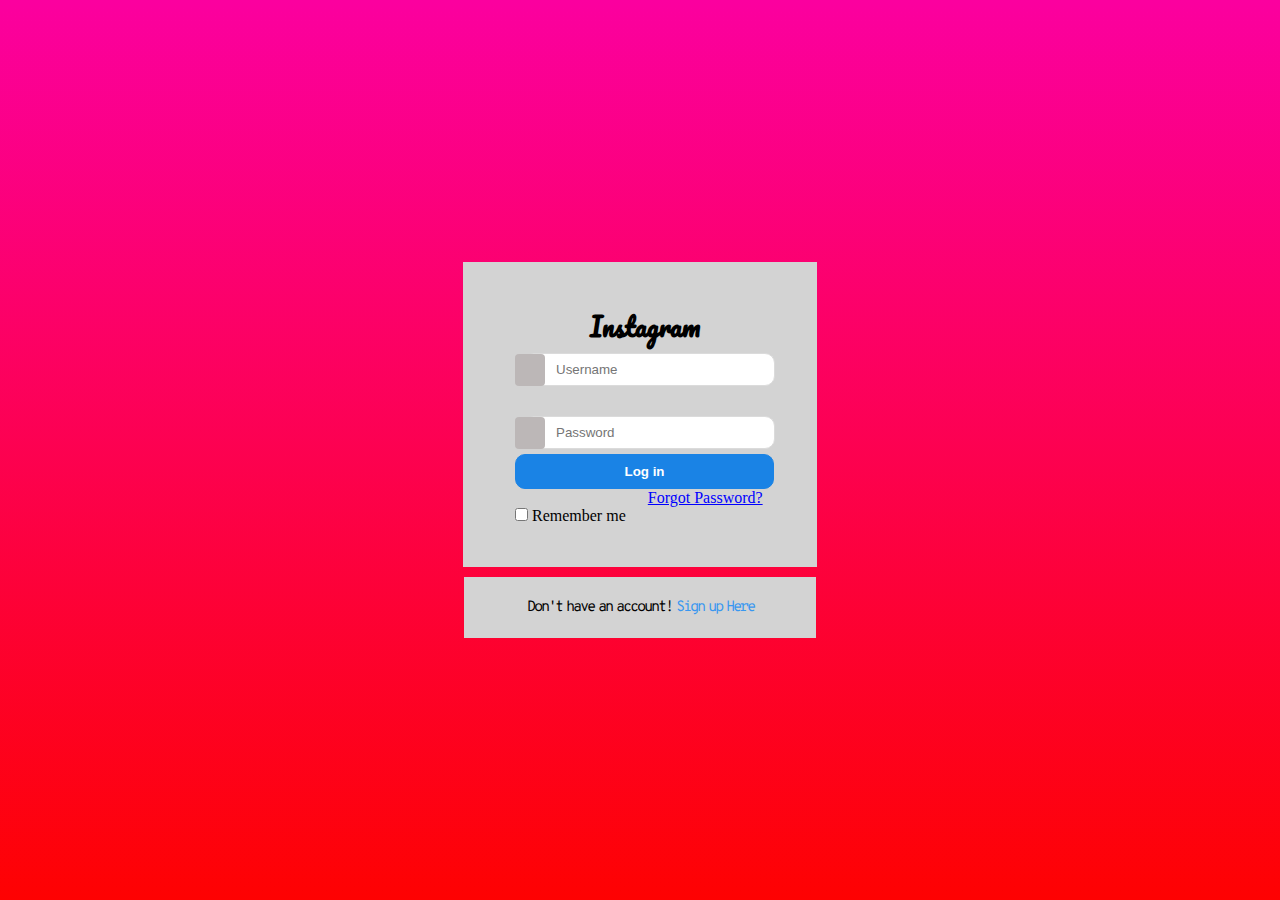
<file: JS_task6.html>
<!DOCTYPE html>
<html lang="en">
<head>
    <meta charset="UTF-8">
    <meta name="viewport" content="width=device-width, initial-scale=1.0">
    <title>Document</title>
</head>
<style>
  @import url('https://fonts.googleapis.com/css2?family=Libre+Baskerville&family=Pacifico&family=Roboto+Mono:wght@100&display=swap');
    * {
  margin: 0px;
  padding: 0px;
}

body {
  margin:0;
  padding:0;
  display: flex;
  min-height: 100vh;
  align-items: center;
  justify-content: center;
  background: linear-gradient(#fb009f,#fe0202);

}

 #wrapper {
  width: 500px;
  height: 50%;
  overflow: hidden;
  border: 0px solid #000;
  margin: 50px auto;
  padding: 10px;
} 

.main-content {
  width: 250px;
  height: 40%;
  margin: 10px auto;
  background-color: lightgray;
  border: 2px solid lightgray;
  padding: 40px 50px;
}

.header {
  border: 0px solid #000;
  margin-bottom: 5px;
}


.header h1 {
font-family: 'Pacifico', cursive;
font-size: 25px;
text-transform: capitalize;
padding: 0 75px;

}

.input-1,
.input-2 {
  width: 100%;
  margin-bottom: 5px;
  padding: 8px 12px;
  border: 1px solid #dbdbdb;
  box-sizing: border-box;
  border-radius: 3px;
} 

 .overlap-text {
  position: relative;
} 

/* .overlap-text a {
  position: absolute;
  top: 8px;
  right: 10px;
  color: #003569;
  font-size: 14px;
  text-decoration: none;
  font-family: 'Overpass Mono', monospace;
  letter-spacing: -1px;
} */

.btn {
  background-color: #1a83e5;
    border: 1px solid #1a83e5;
    height: 35px;
    padding: 6px 26px;
    width: 259px;
    color: #fff;
    font-weight: bold;
    cursor: pointer;
    border-radius: 10px
}

.sub-content {
  width: 250px;
  height: 40%;
  margin: 10px auto;
  border: 1px solid lightgray;
  padding: 20px 50px;
  background-color:lightgray;
}

.s-part {
  text-align: center;
  font-family: 'Overpass Mono', monospace;
  word-spacing: -3px;
  letter-spacing: -2px;
  font-weight: normal;
  font-size:15px;
}

.s-part a {
  text-decoration: none;
  cursor: pointer;
  color: #3897f0;
  font-family: 'Overpass Mono', monospace;
  word-spacing: -3px;
  letter-spacing: -2px;
  font-weight: normal;
}

input:focus {
    background-color: yellow;
}

.input-container {
    position: relative;
    margin-bottom: 25px;
}

.overlay-icon {
    position: absolute;
    top: 50%;
    left: 10px; 
    transform: translateY(-50%); 
    z-index: 1;
}
.box {
  width: 30px;
    height: 32px;
    margin-left: -10px;
    margin-top: -2px;
    background-color: rgb(188, 183, 183);
    border-radius: 4px;
   
}

.input-1 {
    padding-left: 30px; /* Ensure the input text does not overlap with the icon */
    width: 100%;
    border-radius: 10px;
}

.input-2 {
    padding-left: 30px; /* Ensure the input text does not overlap with the icon */
    width: 100%;
    border-radius: 10px;
}
.link{
  margin-left: 8.3rem;
  margin-bottom:-10px;
  color: blue;
}
</style>
<body>
    <link href="https://fonts.googleapis.com/css?family=Indie+Flower|Overpass+Mono" rel="stylesheet">

    <div id="wrapper">
      <div class="main-content">
          <div class="header">
              <h1>Instagram</h1>
              <link rel="preconnect" href="https://fonts.googleapis.com">
<link rel="preconnect" href="https://fonts.gstatic.com" crossorigin>
<link href="https://fonts.googleapis.com/css2?family=Libre+Baskerville&family=Pacifico&family=Roboto+Mono:wght@100&display=swap" rel="stylesheet">
          </div>
          <div class="l-part">
            <div class="input-container">
              <input type="text" placeholder="Username" style="margin-left: 10px;" class="input-1" />
              <div class="overlay-icon box"></div>
              <i class="overlay-icon fa fa-user " area-hidden="true"></i>

          </div>
          
  
          <div class="overlap-text">
            <input type="password" placeholder="Password" style="margin-left: 10px;" class="input-2" />
            <div class="overlay-icon box"></div>
            <i class="overlay-icon fa fa-lock" aria-hidden="true"></i>
          
        </div>
        
              <input type="button" value="Log in" class="btn" />
          </div>
          <a class="link" href="#">Forgot Password?</a>
          <input type="checkbox" value="lsRememberMe" id="rememberMe"> <label for="rememberMe">Remember me</label>
      </div>
      
      <div class="sub-content">
          <div class="s-part">
              Don't have an account!<a href="#"> Sign up Here</a>
          </div>
      </div>
  </div>
  
</body>
</html>
</file>
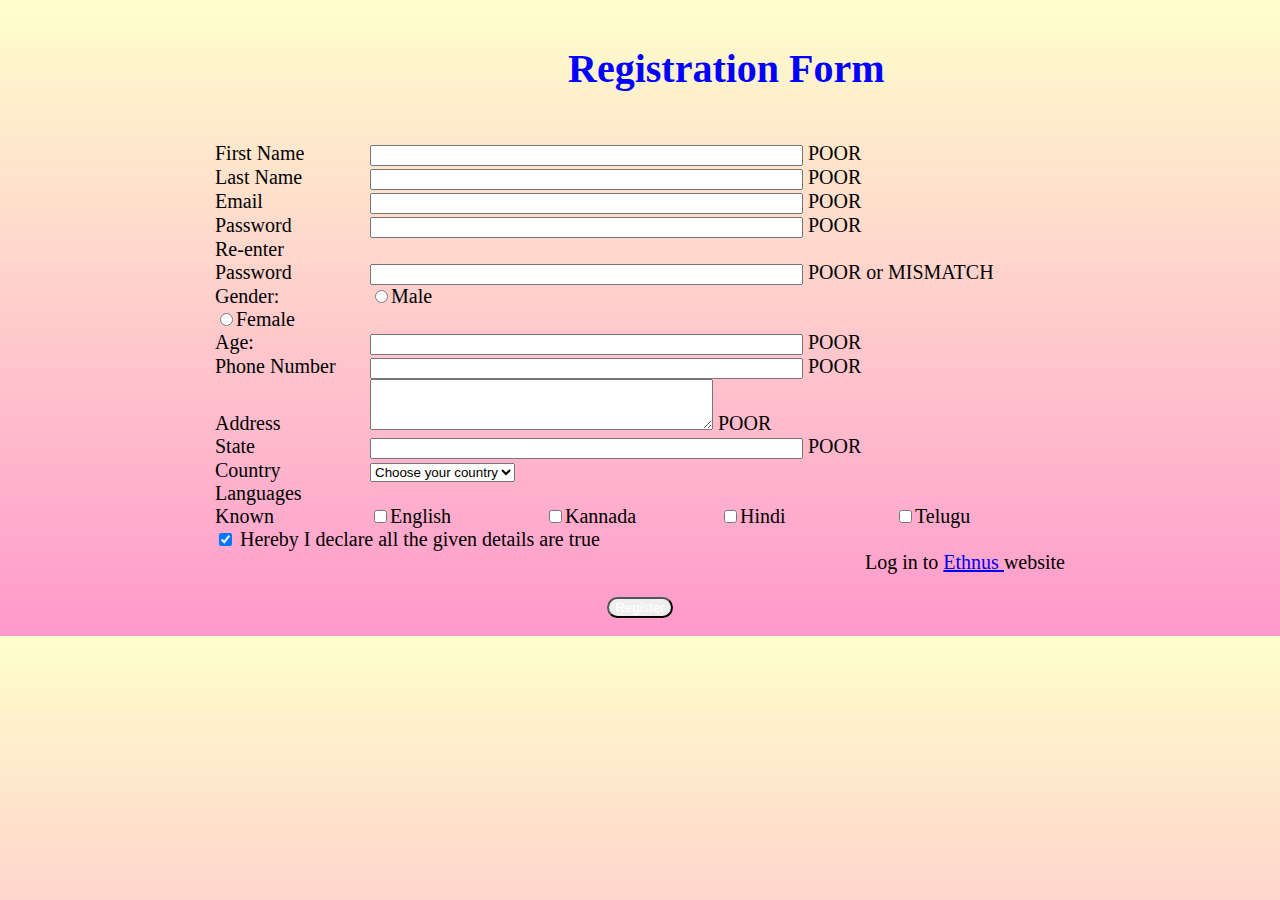
<file: JS_task8.html>
<!DOCTYPE html>
<html lang="en">
  <head>
    <meta charset="UTF-8" />
    <meta name="viewport" content="width=device-width, initial-scale=1.0" />
    <meta http-equiv="X-UA-Compatible" content="ie=edge" />
    <title>Task-8</title>
    <link
      href="https://cdn.jsdelivr.net/npm/bootstrap@5.0.2/dist/css/bootstrap.min.css"
      rel="stylesheet"
      integrity="sha384-EVSTQN3/azprG1Anm3QDgpJLIm9Nao0Yz1ztcQTwFspd3yD65VohhpuuCOmLASjC"
      crossorigin="anonymous"
    />
    <style>
      body {
        background: linear-gradient(to bottom, #ffffcc, #ff99cc);
        padding: 10px;
        font-size: 20px;
      }
      h1 {
        color: blue;
        margin-left: 550px;
      }
      label {
        width: 150px;
        display: inline-block;
      }
      input[type="text"],
      input[type="textarea"],
      input[type="password"] {
        width: 50%;
      }
      .container {
        display: flex;
        justify-content: center;
        align-items: center;
        flex-direction: column;
      }

      .login-link {
        text-align: right;
      }
      .btn {
        color: white;
        border-radius: 50px;
        align-content: center;
      }
    </style>
  </head>
  <body>
    <h1>Registration Form</h1>
    <br />
    <div class="container">
      <form>
        <div class="input-group">
          <label for="para">First Name</label>
          <input
            class="my-2"
            id="fname"
            type="text"
            onkeyup="checkStrengthfname()"
          />
          <span id="fmsg">POOR</span>
        </div>

        <div class="input-group">
          <label for="para">Last Name</label>
          <input
            class="my-2"
            id="lname"
            type="text"
            onkeyup="checkStrengthlname()"
          />
          <span id="lmsg">POOR</span>
        </div>

        <div class="input-group">
          <label for="para">Email</label>
          <input
            class="my-2"
            id="email"
            type="text"
            onkeyup="checkStrengthemail()"
          />
          <span id="emsg">POOR</span>
        </div>

        <div class="input-group">
          <label for="para">Password</label>
          <input
            class="my-2"
            id="pwd"
            type="password"
            onkeyup="checkStrengthpwd()"
          />
          <span id="pmsg">POOR</span>
        </div>

        <div class="input-group">
          <label for="para">Re-enter Password</label>
          <input
            class="my-2"
            id="repwd"
            type="password"
            onkeyup="checkStrengthrpwd()"
          />
          <span id="rpmsg">POOR or MISMATCH</span>
        </div>

        <div class="input-group" rowspan="2">
          <label for="para">Gender:</label>

          <input class="my-2" type="radio" name="gender" /><label>Male</label
          ><br />
          <input class="my-2" type="radio" name="gender" /><label>Female</label
          ><br />
        </div>

        <div class="input-group">
          <label for="para">Age:</label>
          <input
            class="my-2"
            id="age"
            type="text"
            onkeyup="checkStrengthage()"
          />
          <span id="amsg">POOR</span>
        </div>

        <div class="input-group">
          <label for="para">Phone Number</label>
          <input
            class="my-2"
            id="phone"
            type="text"
            onkeyup="checkStrengthph()"
          />
          <span id="phmsg">POOR</span>
        </div>

        <div class="input-group">
          <label for="para">Address</label>
          <textarea
            id="add"
            class="my-2 center-textarea"
            name="address"
            onkeyup="checkStrengthadd()"
            rows="3"
            cols="40"
          ></textarea>
          <span id="addmsg">POOR</span>
        </div>

        <div class="input-group">
          <label for="para">State</label>
          <input
            class="my-2"
            id="state"
            type="text"
            onkeyup="checkStrengthst()"
          />
          <span id="smsg">POOR</span>
        </div>

        <label for="para">Country</label>
        <select class="my-3">
          <option>Choose your country</option>
          <option>India</option>
          <option>USA</option>
          <option>Russia</option>
          <option>Japan</option> </select
        ><br />

        <label for="para">Languages Known</label>
        <input type="checkbox" value="english" /><label>English</label>
        <input type="checkbox" value="Kannada" /><label>Kannada</label>
        <input type="checkbox" value="Hindi" /><label>Hindi</label>
        <input type="checkbox" value="Telugu" /><label>Telugu</label>
        <br />

        <input class="my-3" type="checkbox" value="declaration" checked />
        Hereby I declare all the given details are true
        <br />

        <div class="login-link">
          Log in to
          <a href="https://www.ethnus.com" target="_blank">
            Ethnus
          </a>
          website
        </div>
      </form>
      <br />
      <button class="btn btn-danger my-3">Register</button>
    </div>
    <script>
      function checkStrengthfname() {
        var fname = document.getElementById("fname").value;
        if (fname.length < 5) {
          document.getElementById("fmsg").innerText = "POOR";
          document.getElementById("fmsg").style.color = "red";
        } else {
          document.getElementById("fmsg").innerText = "GOOD";
          document.getElementById("fmsg").style.color = "green";
        }
      }

      function checkStrengthlname() {
        var lname = document.getElementById("lname").value;
        if (lname.length < 5) {
          document.getElementById("lmsg").innerText = "POOR";
          document.getElementById("lmsg").style.color = "red";
        } else {
          document.getElementById("lmsg").innerText = "GOOD";
          document.getElementById("lmsg").style.color = "green";
        }
      }

      function checkStrengthemail() {
        var email = document.getElementById("email").value;
        if (email.includes("@")) {
          document.getElementById("emsg").innerText = "GOOD";
          document.getElementById("emsg").style.color = "green";
        } else {
          document.getElementById("emsg").innerText = "POOR";
          document.getElementById("emsg").style.color = "red";
        }
      }

      function checkStrengthpwd() {
        var pwd = document.getElementById("pwd").value;
        if (pwd.length < 8) {
          document.getElementById("pmsg").innerText = "POOR";
          document.getElementById("pmsg").style.color = "red";
        } else {
          document.getElementById("pmsg").innerText = "GOOD";
          document.getElementById("pmsg").style.color = "green";
        }
      }

      function checkStrengthrpwd() {
        var pwd = document.getElementById("pwd").value;
        var recheck = document.getElementById("repwd").value;
        if (recheck !== pwd) {
          document.getElementById("rpmsg").innerText = "POOR or MISMATCH";
          document.getElementById("rpmsg").style.color = "red";
        } else {
          document.getElementById("rpmsg").innerText = "GOOD";
          document.getElementById("rpmsg").style.color = "green";
        }
      }

      function checkStrengthage() {
        var age = document.getElementById("age").value;
        if (age < 18) {
          document.getElementById("amsg").innerText = "POOR";
          document.getElementById("amsg").style.color = "red";
        } else {
          document.getElementById("amsg").innerText = "GOOD";
          document.getElementById("amsg").style.color = "green";
        }
      }

      function checkStrengthph() {
        var phone = document.getElementById("phone").value;
        if (phone.length < 10) {
          document.getElementById("phmsg").innerText = "POOR";
          document.getElementById("phmsg").style.color = "red";
        } else {
          document.getElementById("phmsg").innerText = "GOOD";
          document.getElementById("phmsg").style.color = "green";
        }
      }

      function checkStrengthadd() {
        var add = document.getElementById("add").value;
        if (add.length < 10) {
          document.getElementById("addmsg").innerText = "POOR";
          document.getElementById("addmsg").style.color = "red";
        } else {
          document.getElementById("addmsg").innerText = "GOOD";
          document.getElementById("addmsg").style.color = "green";
        }
      }

      function checkStrengthst() {
        var state = document.getElementById("state").value;
        if (state.length < 2) {
          document.getElementById("smsg").innerText = "POOR";
          document.getElementById("smsg").style.color = "red";
        } else {
          document.getElementById("smsg").innerText = "GOOD";
          document.getElementById("smsg").style.color = "green";
        }
      }
    </script>
  </body>
</html>
</file>
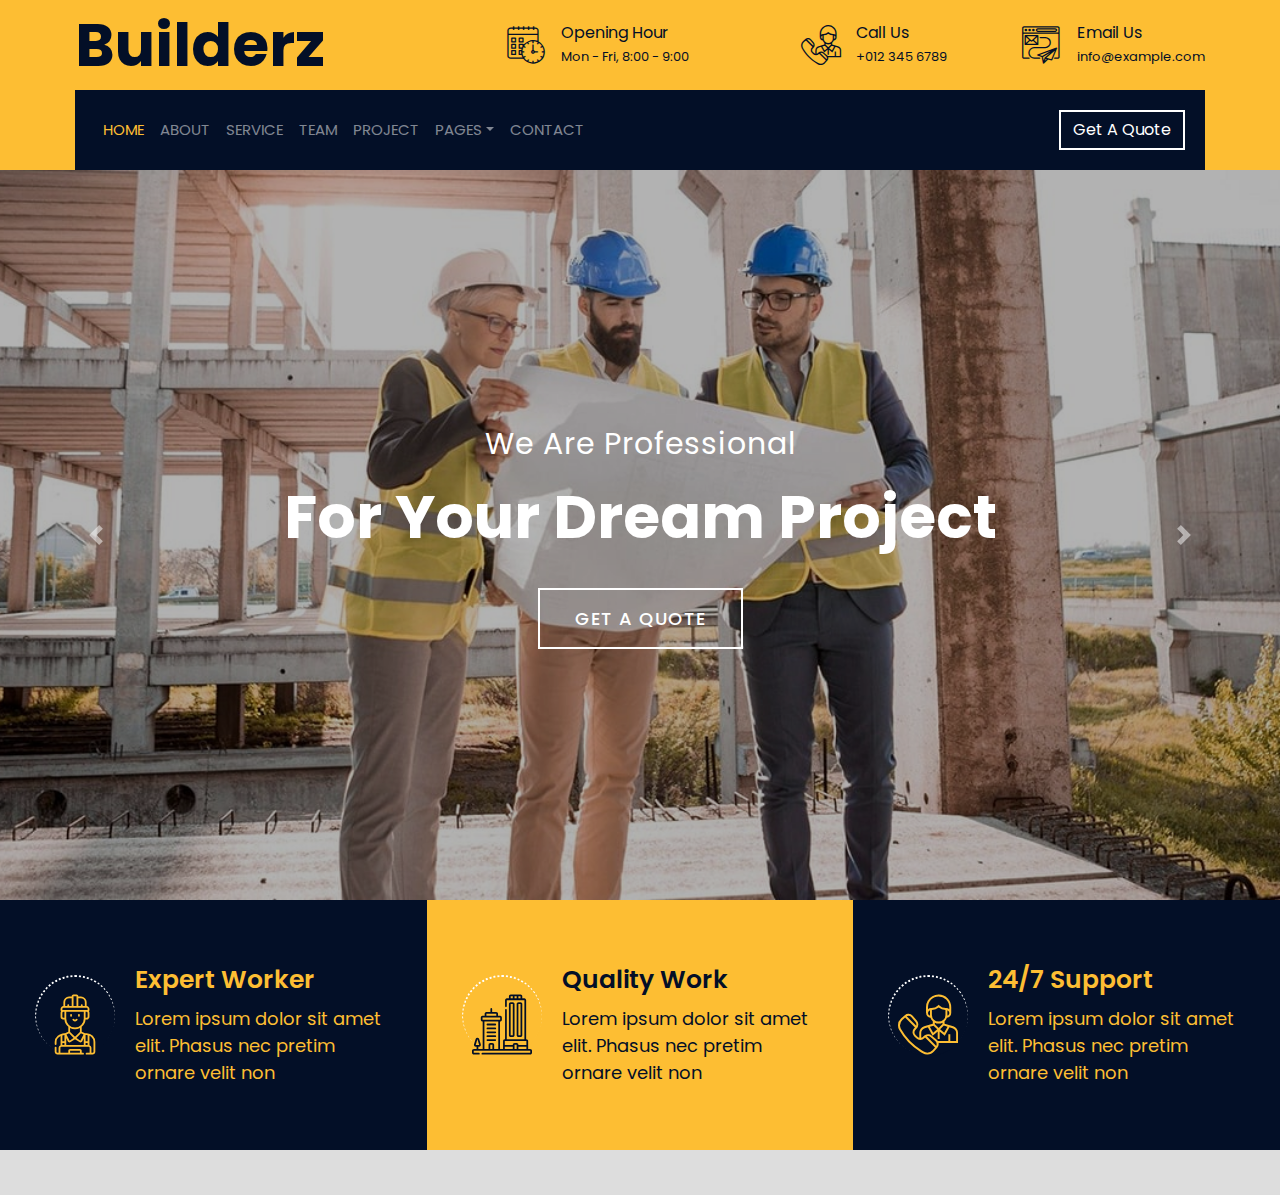
<file: Task2/BS_task2.html>
<!DOCTYPE html>
<html lang="en">
    <head>
        <meta charset="utf-8">
        <title>Builderz - Construction Company Website Template</title>
        <meta content="width=device-width, initial-scale=1.0" name="viewport">
        <meta content="Construction Company Website Template" name="keywords">
        <meta content="Construction Company Website Template" name="description">


        <!-- Google Font -->
        <link href="https://fonts.googleapis.com/css2?family=Poppins:wght@100;200;300;400;500;600;700;800;900&display=swap" rel="stylesheet">

        <!-- CSS Libraries -->
        <link href="https://stackpath.bootstrapcdn.com/bootstrap/4.4.1/css/bootstrap.min.css" rel="stylesheet">
        <link href="https://cdnjs.cloudflare.com/ajax/libs/font-awesome/5.10.0/css/all.min.css" rel="stylesheet">
        <link href="lib/flaticon/font/flaticon.css" rel="stylesheet"> 
        <link href="lib/animate/animate.min.css" rel="stylesheet">
        <link href="lib/owlcarousel/assets/owl.carousel.min.css" rel="stylesheet">
        <link href="lib/lightbox/css/lightbox.min.css" rel="stylesheet">
        <link href="lib/slick/slick.css" rel="stylesheet">
        <link href="lib/slick/slick-theme.css" rel="stylesheet">

        <!-- Template Stylesheet -->
        <link href="css/style.css" rel="stylesheet">
    </head>

    <body>
        <div class="wrapper">
            <!-- Top Bar Start -->
            <div class="top-bar">
                <div class="container-fluid">
                    <div class="row align-items-center">
                        <div class="col-lg-4 col-md-12">
                            <div class="logo">
                                <a href="index.html">
                                    <h1>Builderz</h1>
                                    <!-- <img src="img/logo.jpg" alt="Logo"> -->
                                </a>
                            </div>
                        </div>
                        <div class="col-lg-8 col-md-7 d-none d-lg-block">
                            <div class="row">
                                <div class="col-4">
                                    <div class="top-bar-item">
                                        <div class="top-bar-icon">
                                            <i class="flaticon-calendar"></i>
                                        </div>
                                        <div class="top-bar-text">
                                            <h3>Opening Hour</h3>
                                            <p>Mon - Fri, 8:00 - 9:00</p>
                                        </div>
                                    </div>
                                </div>
                                <div class="col-4">
                                    <div class="top-bar-item">
                                        <div class="top-bar-icon">
                                            <i class="flaticon-call"></i>
                                        </div>
                                        <div class="top-bar-text">
                                            <h3>Call Us</h3>
                                            <p>+012 345 6789</p>
                                        </div>
                                    </div>
                                </div>
                                <div class="col-4">
                                    <div class="top-bar-item">
                                        <div class="top-bar-icon">
                                            <i class="flaticon-send-mail"></i>
                                        </div>
                                        <div class="top-bar-text">
                                            <h3>Email Us</h3>
                                            <p>info@example.com</p>
                                        </div>
                                    </div>
                                </div>
                            </div>
                        </div>
                    </div>
                </div>
            </div>
            <!-- Top Bar End -->

            <!-- Nav Bar Start -->
            <div class="nav-bar">
                <div class="container-fluid">
                    <nav class="navbar navbar-expand-lg bg-dark navbar-dark">
                        <a href="#" class="navbar-brand">MENU</a>
                        <button type="button" class="navbar-toggler" data-toggle="collapse" data-target="#navbarCollapse">
                            <span class="navbar-toggler-icon"></span>
                        </button>

                        <div class="collapse navbar-collapse justify-content-between" id="navbarCollapse">
                            <div class="navbar-nav mr-auto">
                                <a href="index.html" class="nav-item nav-link active">Home</a>
                                <a href="index.html" class="nav-item nav-link">About</a>
                                <a href="index.html" class="nav-item nav-link">Service</a>
                                <a href="index.html" class="nav-item nav-link">Team</a>
                                <a href="index.html" class="nav-item nav-link">Project</a>
                                <div class="nav-item dropdown">
                                    <a href="#" class="nav-link dropdown-toggle" data-toggle="dropdown">Pages</a>
                                    <div class="dropdown-menu">
                                        <a href="index.html" class="dropdown-item">Blog Page</a>
                                        <a href="index.html" class="dropdown-item">Single Page</a>
                                    </div>
                                </div>
                                <a href="index.html" class="nav-item nav-link">Contact</a>
                            </div>
                            <div class="ml-auto">
                                <a class="btn" href="#">Get A Quote</a>
                            </div>
                        </div>
                    </nav>
                </div>
            </div>
            <!-- Nav Bar End -->


            <!-- Carousel Start -->
            <div id="carousel" class="carousel slide" data-ride="carousel">
                
                <div class="carousel-inner">
                    <div class="carousel-item active">
                        <img src="img/image.jpg" alt="Carousel Image">
                        <div class="carousel-caption">
                            <p class="animated fadeInRight">We Are Professional</p>
                            <h1 class="animated fadeInLeft">For Your Dream Project</h1>
                            <a class="btn animated fadeInUp" href="https://htmlcodex.com/construction-company-website-template">Get A Quote</a>
                        </div>
                    </div>

                </div>

                <a class="carousel-control-prev" href="#carousel" role="button" data-slide="prev">
                    <span class="carousel-control-prev-icon" aria-hidden="true"></span>
                    <span class="sr-only">Previous</span>
                </a>
                <a class="carousel-control-next" href="#carousel" role="button" data-slide="next">
                    <span class="carousel-control-next-icon" aria-hidden="true"></span>
                    <span class="sr-only">Next</span>
                </a>
            </div>
            <!-- Carousel End -->


            <!-- Feature Start-->
            <div class="feature wow fadeInUp" data-wow-delay="0.1s">
                <div class="container-fluid">
                    <div class="row align-items-center">
                        <div class="col-lg-4 col-md-12">
                            <div class="feature-item">
                                <div class="feature-icon">
                                    <i class="flaticon-worker"></i>
                                </div>
                                <div class="feature-text">
                                    <h3>Expert Worker</h3>
                                    <p>Lorem ipsum dolor sit amet elit. Phasus nec pretim ornare velit non</p>
                                </div>
                            </div>
                        </div>
                        <div class="col-lg-4 col-md-12">
                            <div class="feature-item">
                                <div class="feature-icon">
                                    <i class="flaticon-building"></i>
                                </div>
                                <div class="feature-text">
                                    <h3>Quality Work</h3>
                                    <p>Lorem ipsum dolor sit amet elit. Phasus nec pretim ornare velit non</p>
                                </div>
                            </div>
                        </div>
                        <div class="col-lg-4 col-md-12">
                            <div class="feature-item">
                                <div class="feature-icon">
                                    <i class="flaticon-call"></i>
                                </div>
                                <div class="feature-text">
                                    <h3>24/7 Support</h3>
                                    <p>Lorem ipsum dolor sit amet elit. Phasus nec pretim ornare velit non</p>
                                </div>
                            </div>
                        </div>
                    </div>
                </div>
            </div>
            <!-- Feature End-->
    </body>
</html>
</file>
<file: Task2/lib/flaticon/font/flaticon.css>
/*
  	Flaticon icon font: Flaticon
  	Creation date: 23/08/2020 07:24
  	*/

@font-face {
  font-family: "Flaticon";
  src: url("./Flaticon.eot");
  src: url("./Flaticon.eot?#iefix") format("embedded-opentype"),
       url("./Flaticon.woff2") format("woff2"),
       url("./Flaticon.woff") format("woff"),
       url("./Flaticon.ttf") format("truetype"),
       url("./Flaticon.svg#Flaticon") format("svg");
  font-weight: normal;
  font-style: normal;
}

@media screen and (-webkit-min-device-pixel-ratio:0) {
  @font-face {
    font-family: "Flaticon";
    src: url("./Flaticon.svg#Flaticon") format("svg");
  }
}

[class^="flaticon-"]:before, [class*=" flaticon-"]:before,
[class^="flaticon-"]:after, [class*=" flaticon-"]:after {   
  font-family: Flaticon;
        font-size: 20px;
font-style: normal;
margin-left: 20px;
}

.flaticon-concrete:before { content: "\f100"; }
.flaticon-worker:before { content: "\f101"; }
.flaticon-measure:before { content: "\f102"; }
.flaticon-building:before { content: "\f103"; }
.flaticon-brush:before { content: "\f104"; }
.flaticon-crane:before { content: "\f105"; }
.flaticon-call:before { content: "\f106"; }
.flaticon-calendar:before { content: "\f107"; }
.flaticon-send-mail:before { content: "\f108"; }
.flaticon-address:before { content: "\f109"; }
</file>
<file: Task2/css/style.css>
/* *****************************
/********* General CSS *********/
/*******************************/
body {
    color: #666666;
    background: #dddddd;
    font-family: 'Poppins', sans-serif;
    font-weight: 400;
}

h1,
h2, 
h3, 
h4,
h5, 
h6 {
    color: #030f27;
}

a {
    color: #666666;
    transition: .3s;
}

a:hover,
a:active,
a:focus {
    color: #fdbe33;
    outline: none;
    text-decoration: none;
}

.btn:focus {
    box-shadow: none;
}



.back-to-top:hover {
    color: #fdbe33;
    background: #121518;
}

.back-to-top i {
    padding-top: 10px;
}

.btn {
    transition: .3s;
}


/**********************************/
/********** Top Bar CSS ***********/
/**********************************/
.top-bar {
    position: relative;
    height: 90px;
    background: #fdbe33;
}

.top-bar .logo {
    padding: 15px 0;
    text-align: left;
    overflow: hidden;
}

.top-bar .logo h1 {
    margin: 0;
    color: #030f27;
    font-size: 60px;
    line-height: 60px;
    font-weight: 700;
}

.top-bar .logo img {
    max-width: 100%;
    max-height: 60px;
}

.top-bar .top-bar-item {
    display: flex;
    align-items: center;
    justify-content: flex-end;
}

.top-bar .top-bar-icon {
    width: 40px;
    display: flex;
    align-items: center;
    justify-content: center;
}

.top-bar .top-bar-icon [class^="flaticon-"]::before {
    margin: 0;
    color: #030f27;
    font-size: 40px;
}

.top-bar .top-bar-text {
    padding-left: 15px;
}

.top-bar .top-bar-text h3 {
    margin: 0 0 5px 0;
    color: #030f27;
    font-size: 16px;
    font-weight: 400;
}

.top-bar .top-bar-text p {
    margin: 0;
    color: #030f27;
    font-size: 13px;
    font-weight: 400;
}

@media (min-width: 992px) {
    .top-bar {
        padding: 0 60px;
    }
}

@media (max-width: 991.98px) {
    .top-bar .logo {
        text-align: center;
    }
}


/**********************************/
/*********** Nav Bar CSS **********/
/**********************************/
.nav-bar {
    position: relative;
    background: #fdbe33;
    transition: .3s;
}

.nav-bar .container-fluid {
    padding: 0;
}


.nav-bar .navbar {
    height: 100%;
    background: #030f27 !important;
}


.navbar-dark .navbar-nav .nav-link:hover,
.navbar-dark .navbar-nav .nav-link.active {
    color: #fdbe33;
    transition: none;
}

.nav-bar .dropdown-menu {
    margin-top: 0;
    border: 0;
    border-radius: 0;
    background: #f8f9fa;
}

.nav-bar .btn {
    color: #ffffff;
    border: 2px solid #ffffff;
    border-radius: 0;
}

.nav-bar .btn:hover {
    color: #030f27;
    background: #fdbe33;
    border-color: #fdbe33;
}

@media (min-width: 992px) {
    .nav-bar {
        padding: 0 75px;
    }
    
    .nav-bar.nav-sticky {
        padding: 0;
    }
    
    .nav-bar .navbar {
        padding: 20px;
    }
    
    .nav-bar .navbar-brand {
        display: none;
    }
    
    .nav-bar a.nav-link {
        padding: 8px 15px;
        font-size: 15px;
        text-transform: uppercase;
    }
}

@media (max-width: 991.98px) {
    .nav-bar .navbar {
        padding: 15px;
    }
    
    .nav-bar a.nav-link {
        padding: 5px;
    }
    
    .nav-bar .dropdown-menu {
        box-shadow: none;
    }
    
    .nav-bar .btn {
        display: none;
    }
}


/*******************************/
/******** Carousel CSS *********/
/*******************************/
.carousel {
    position: relative;
    width: 100%;
    height: calc(100vh - 170px);
    min-height: 400px;
    margin: 0 auto;
    text-align: center;
    overflow: hidden;
}

.carousel .carousel-inner,
.carousel .carousel-item {
    position: relative;
    width: 100%;
    height: 100%;
}

.carousel .carousel-item img {
    width: 100%;
    height: 100%;
    object-fit: cover;
}

.carousel .carousel-item::after {
    position: absolute;
    content: "";
    width: 100%;
    height: 100%;
    top: 0;
    left: 0;
    background: rgba(0, 0, 0, .3);
    z-index: 1;
}

.carousel .carousel-caption {
    position: absolute;
    top: 0;
    bottom: 0;
    display: flex;
    align-items: center;
    justify-content: center;
    flex-direction: column;
    height: calc(100vh - 170px);
    min-height: 400px;
}

.carousel .carousel-caption p {
    color: #ffffff;
    font-size: 30px;
    margin-bottom: 15px;
    letter-spacing: 1px;
}

.carousel .carousel-caption h1 {
    color: #ffffff;
    font-size: 60px;
    font-weight: 700;
    margin-bottom: 35px;
}

.carousel .carousel-caption .btn {
    padding: 15px 35px;
    font-size: 18px;
    font-weight: 500;
    letter-spacing: 1px;
    text-transform: uppercase;
    color: #ffffff;
    background: transparent;
    border: 2px solid #ffffff;
    border-radius: 0;
    transition: .3s;
}

.carousel .carousel-caption .btn:hover {
    color: #030f27;
    background: #fdbe33;
    border-color: #fdbe33;
}

@media (max-width: 767.98px) {
    .carousel .carousel-caption h1 {
        font-size: 40px;
        font-weight: 700;
    }
    
    .carousel .carousel-caption p {
        font-size: 20px;
    }
    
    .carousel .carousel-caption .btn {
        padding: 12px 30px;
        font-size: 18px;
        font-weight: 500;
        letter-spacing: 0;
    }
}

@media (max-width: 575.98px) {
    .carousel .carousel-caption h1 {
        font-size: 30px;
        font-weight: 500;
    }
    
    .carousel .carousel-caption p {
        font-size: 16px;
    }
    
    .carousel .carousel-caption .btn {
        padding: 10px 25px;
        font-size: 16px;
        font-weight: 400;
        letter-spacing: 0;
    }
}

.carousel .animated {
    -webkit-animation-duration: 1.5s;
    animation-duration: 1.5s;
}


/*******************************/
/********* Feature CSS *********/
/*******************************/
.feature {
    position: relative;
    margin-bottom: 45px;
}

.feature .col-md-12 {
    background: #030f27;
}
    
.feature .col-md-12:nth-child(2n) {
    color: #030f27;
    background: #fdbe33;
}

.feature .feature-item {
    min-height: 250px;
    padding: 30px;
    display: flex;
    align-items: center;
    justify-content: flex-start;
}

.feature .feature-icon {
    position: relative;
    width: 60px;
    display: flex;
    align-items: center;
    justify-content: center;
}

.feature .feature-icon::before {
    position: absolute;
    content: "";
    width: 80px;
    height: 80px;
    top: -20px;
    left: -10px;
    border: 2px dotted #ffffff;
    border-radius: 60px;
    z-index: 1;
}

.feature .feature-icon::after {
    position: absolute;
    content: "";
    width: 79px;
    height: 79px;
    top: -18px;
    left: -9px;
    background: #030f27;
    border-radius: 60px;
    z-index: 2;
}

.feature .col-md-12:nth-child(2n) .feature-icon::after {
    background: #fdbe33;
}

.feature .feature-icon [class^="flaticon-"]::before {
    position: relative;
    margin: 0;
    color: #fdbe33;
    font-size: 60px;
    line-height: 60px;
    z-index: 3;
}

.feature .feature-text {
    padding-left: 30px;
}

.feature .feature-text h3 {
    margin: 0 0 10px 0;
    color: #fdbe33;
    font-size: 25px;
    font-weight: 600;
}

.feature .feature-text p {
    margin: 0;
    color: #fdbe33;
    font-size: 18px;
    font-weight: 400;
}

.feature .col-md-12:nth-child(2n) [class^="flaticon-"]::before,
.feature .col-md-12:nth-child(2n) h3,
.feature .col-md-12:nth-child(2n) p {
    color: #030f27;
}
</file>
